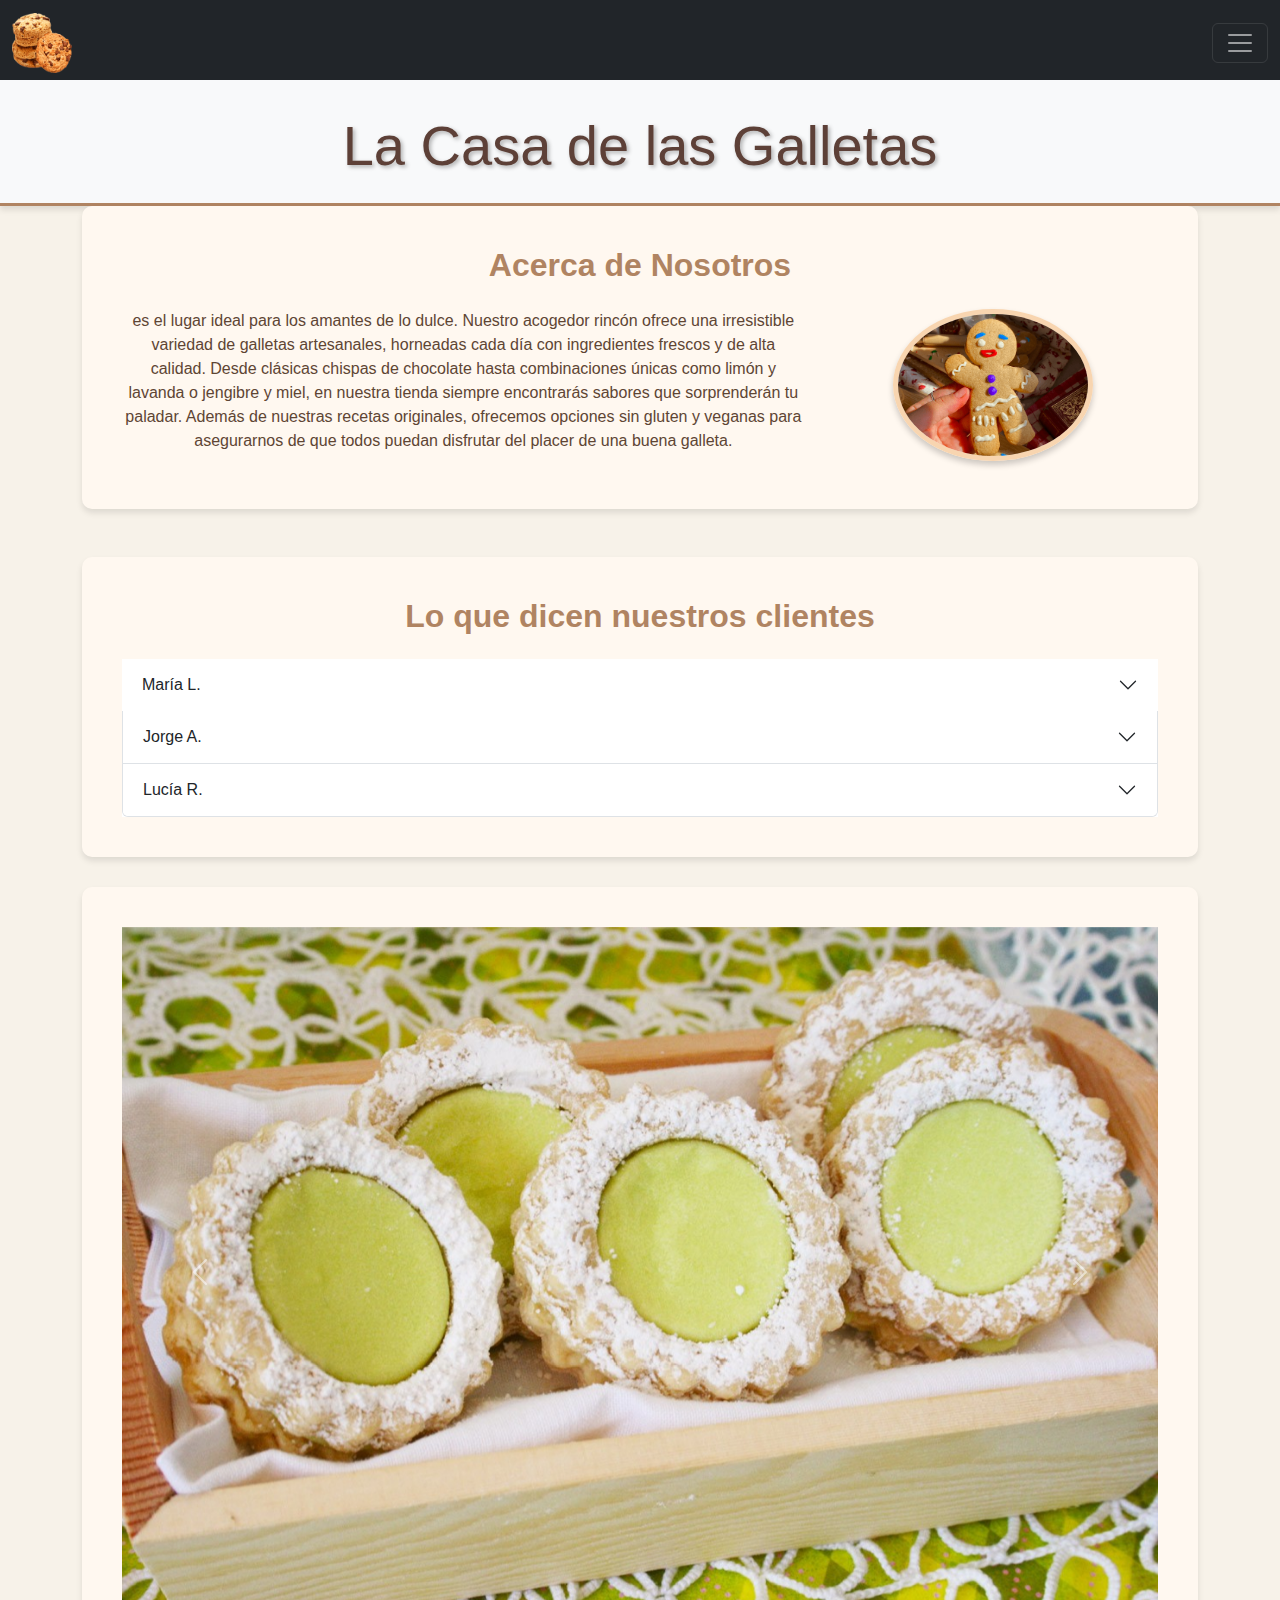
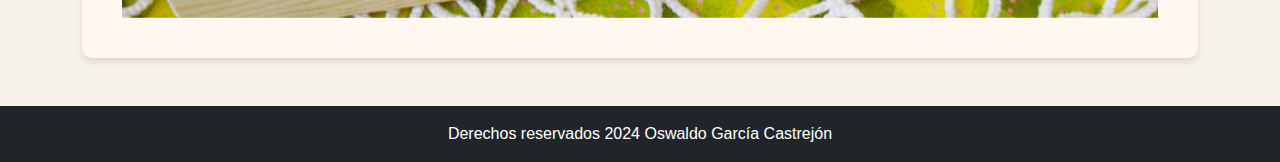
<file: index.html>
<!DOCTYPE html>
<html lang="en">
<head>
    <meta charset="UTF-8">
    <meta name="viewport" content="width=device-width, initial-scale=1.0">
    <title>Galletas Deliciosas</title>
    <link href="https://cdn.jsdelivr.net/npm/bootstrap@5.3.3/dist/css/bootstrap.min.css" rel="stylesheet">
    <link href="style.css" rel="stylesheet"> 
    <script src="https://cdn.jsdelivr.net/npm/bootstrap@5.3.3/dist/js/bootstrap.bundle.min.js"></script>
    <link rel="stylesheet" href="https://cdnjs.cloudflare.com/ajax/libs/animate.css/4.1.1/animate.min.css"
</head> 

<body>
 <nav class="navbar navbar-dark bg-dark fixed-top">
        <div class="container-fluid">
            <a class="navbar-brand" href="index.html"><img src="ASSETS/galleta.png" alt="Logo" class="logo"></a>
            <button class="navbar-toggler" type="button" data-bs-toggle="offcanvas" data-bs-target="#offcanvasDarkNavbar" aria-controls="offcanvasDarkNavbar" aria-label="Toggle navigation">
                <span class="navbar-toggler-icon"></span>
            </button>
            <div class="offcanvas offcanvas-end text-bg-dark" tabindex="-1" id="offcanvasDarkNavbar" aria-labelledby="offcanvasDarkNavbarLabel">
                <div class="offcanvas-header">
                    <h5 class="offcanvas-title" id="offcanvasDarkNavbarLabel">La Casa De Las Galletas</h5>
                    <button type="button" class="btn-close btn-close-white" data-bs-dismiss="offcanvas" aria-label="Close"></button>
                </div>
                <div class="offcanvas-body">
                    <ul class="navbar-nav justify-content-end flex-grow-1 pe-3">
                        <li class="nav-item">
                            <a class="nav-link active" aria-current="page" href="index.html">Inicio</a>
                        </li>
                        <li class="nav-item">
                            <a class="nav-link" href="galletas.html">Menú</a>
                        </li>
                        <li class="nav-item">
                            <a class="nav-link" href="recetas.html">Recetas</a>
                        </li>
                        <li class="nav-item">
                            <a class="nav-link" href="promociones.html">Promociones</a>
                        </li>
                        <li class="nav-item">
                            <a class="nav-link" href="historia.html">Historia</a>
                        </li>
                        <li class="nav-item">
                            <a class="nav-link" href="perfil.html">Perfil</a>
                        </li>
                        <li class="nav-item dropdown">
                            <a class="nav-link dropdown-toggle" href="#" role="button" data-bs-toggle="dropdown" aria-expanded="false">
                                Información
                            </a>
                            <ul class="dropdown-menu dropdown-menu-dark">
                                <li><a class="dropdown-item" href="ubicacion.html">Ubicación</a></li>
                                <li><a class="dropdown-item" href="contacto.html">Contacto</a></li>
                                <li>
                                    <hr class="dropdown-divider">
                                </li>
                                <li><a class="dropdown-item" href="#">Something else here</a></li>
                            </ul>
                        </li>
                    </ul>
                    <form class="d-flex mt-3" role="search">
                        <input class="form-control me-2" type="search" placeholder="Search" aria-label="Search">
                        <button class="btn btn-success" type="submit">Search</button>
                    </form>
                </div>
            </div>
        </div>
    </nav> 
    <header class="bg-light p-3 text-center">
        
        <h1 class="display-4 mt-3 animate__animated animate__bounce">La Casa de las Galletas</h1>
    </header>

    <main class="container">
        <section class="mb-5">
            <h2 class="text-center mb-4">Acerca de Nosotros</h2>
            <div class="row text-center">
                <div class="col-md-8">
                    <p>
                      es el lugar ideal para los amantes de lo dulce. Nuestro acogedor rincón ofrece una irresistible variedad de galletas artesanales, horneadas cada día con ingredientes frescos y de alta calidad. Desde clásicas chispas de chocolate hasta combinaciones únicas como limón y lavanda o jengibre y miel, en nuestra tienda siempre encontrarás sabores que sorprenderán tu paladar.

                      Además de nuestras recetas originales, ofrecemos opciones sin gluten y veganas para asegurarnos de que todos puedan disfrutar del placer de una buena galleta.
                    </p>
                </div>
                <div class="col-md-4 text-center">
                    <img src="ASSETS/jengi.png" alt="Imagen de galletas" class="img-fluid imagen-acerca">
                </div>
            </div>
        </section>
        
        <section>
            <h2 class="text-center mb-4">Lo que dicen nuestros clientes</h2>
            <div class="row">
              <div class="accordion accordion-flush" id="accordionFlushExample">
                <div class="accordion-item">
                  <h2 class="accordion-header">
                    <button class="accordion-button  collapsed" type="button" data-bs-toggle="collapse" data-bs-target="#flush-collapseOne" aria-expanded="false" aria-controls="flush-collapseOne">
                      María L.
                    </button>
                  </h2>
                  <div id="flush-collapseOne" class="accordion-collapse collapse" data-bs-parent="#accordionFlushExample">
                    <div class="accordion-body">"¡Las galletas de chocolate son increíbles! Siempre compro varias cajas para compartir con mi familia." 
                  </div>
                </div>
                <div class="accordion-item">
                  <h2 class="accordion-header">
                    <button class="accordion-button collapsed" type="button" data-bs-toggle="collapse" data-bs-target="#flush-collapseTwo" aria-expanded="false" aria-controls="flush-collapseTwo">
                      Jorge A.
                    </button>
                  </h2> 
                  <div id="flush-collapseTwo" class="accordion-collapse collapse" data-bs-parent="#accordionFlushExample">
                    <div class="accordion-body">"¡Las galletas de chocolate son increíbles! Siempre compro varias cajas para compartir con mi familia."  </div>
                  </div>
                </div>
                <div class="accordion-item">
                  <h2 class="accordion-header">
                    <button class="accordion-button collapsed" type="button" data-bs-toggle="collapse" data-bs-target="#flush-collapseThree" aria-expanded="false" aria-controls="flush-collapseThree">
                      Lucía R.
                    </button>
                  </h2>
                  <div id="flush-collapseThree" class="accordion-collapse collapse" data-bs-parent="#accordionFlushExample">
                    <div class="accordion-body">"Las galletas de limón son lo mejor en días de calor. ¡Tan frescas y ligeras!" 
                </div>
              </div>  
            </div>
        </section>
        
        <section id="carrusel">
          <div id="carouselExampleInterval" class="carousel slide" data-bs-ride="carousel">
            <div class="carousel-inner">
              <div class="carousel-item active" data-bs-interval="10000">
                <img src="ASSETS/galletas de limon.jpg" class="d-block w-100" alt="...">
              </div>
              <div class="carousel-item" data-bs-interval="2000">
                <img src="ASSETS/variedades.jpg" class="d-block w-100" alt="...">
              </div>
              <div class="carousel-item">
                <img src="ASSETS/testimonio.webp" class="d-block w-100" alt="...">
              </div>
            </div>
            <button class="carousel-control-prev" type="button" data-bs-target="#carouselExampleInterval" data-bs-slide="prev">
              <span class="carousel-control-prev-icon" aria-hidden="true"></span>
              <span class="visually-hidden">Previous</span>
            </button>
            <button class="carousel-control-next" type="button" data-bs-target="#carouselExampleInterval" data-bs-slide="next">
              <span class="carousel-control-next-icon" aria-hidden="true"></span>
              <span class="visually-hidden">Next</span>
            </button>
          </div>
        </section>
    </main>

    <footer class="bg-dark text-white text-center py-3 mt-5">
        <p>Derechos reservados  2024 Oswaldo García Castrejón</p>
    </footer>

</body>
</html>
</file>
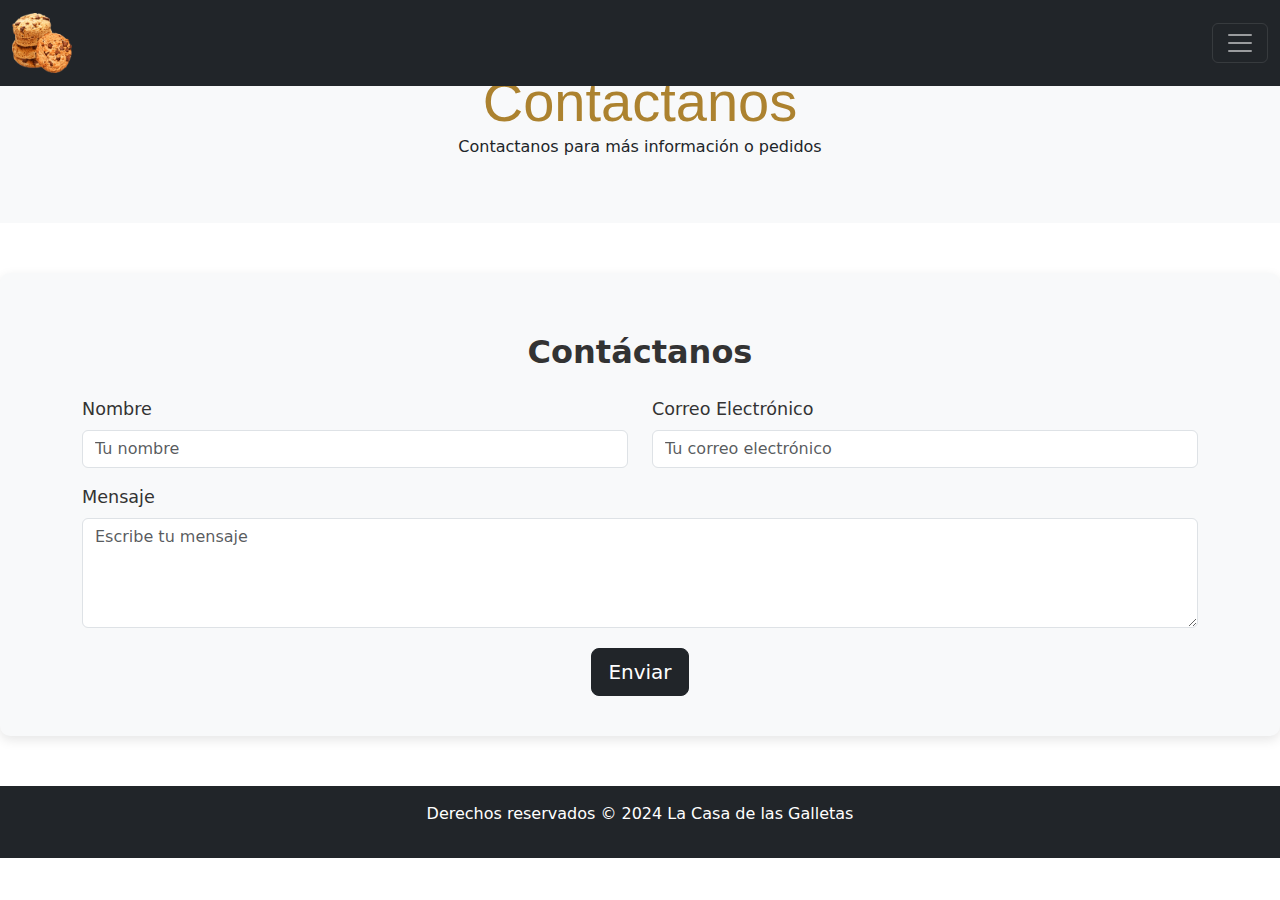
<file: contacto.html>
<!DOCTYPE html>
<html lang="en">
<head>
    <meta charset="UTF-8">
    <meta name="viewport" content="width=device-width, initial-scale=1.0">
    <link rel="stylesheet" href="style4.css">
    <link href="https://cdn.jsdelivr.net/npm/bootstrap@5.3.3/dist/css/bootstrap.min.css" rel="stylesheet">
    <script src="https://cdn.jsdelivr.net/npm/bootstrap@5.3.3/dist/js/bootstrap.bundle.min.js"></script>
    <link rel="stylesheet" href="https://cdnjs.cloudflare.com/ajax/libs/animate.css/4.1.1/animate.min.css"
</head>
    <title>contacto</title>
</head>
<body>
  <nav class="navbar navbar-dark bg-dark fixed-top">
    <div class="container-fluid">
        <a class="navbar-brand" href="index.html"><img src="ASSETS/galleta.png" alt="Logo" class="logo"></a>
        <button class="navbar-toggler" type="button" data-bs-toggle="offcanvas" data-bs-target="#offcanvasDarkNavbar" aria-controls="offcanvasDarkNavbar" aria-label="Toggle navigation">
            <span class="navbar-toggler-icon"></span>
        </button>
        <div class="offcanvas offcanvas-end text-bg-dark" tabindex="-1" id="offcanvasDarkNavbar" aria-labelledby="offcanvasDarkNavbarLabel">
            <div class="offcanvas-header">
                <h5 class="offcanvas-title" id="offcanvasDarkNavbarLabel">La Casa De Las Galletas</h5>
                <button type="button" class="btn-close btn-close-white" data-bs-dismiss="offcanvas" aria-label="Close"></button>
            </div>
            <div class="offcanvas-body">
                <ul class="navbar-nav justify-content-end flex-grow-1 pe-3">
                    <li class="nav-item">
                        <a class="nav-link active" aria-current="page" href="index.html">Inicio</a>
                    </li>
                    <li class="nav-item">
                        <a class="nav-link" href="galletas.html">Menú</a>
                    </li>
                    <li class="nav-item">
                        <a class="nav-link" href="recetas.html">Recetas</a>
                    </li>
                    <li class="nav-item">
                        <a class="nav-link" href="promociones.html">Promociones</a>
                    </li>
                    <li class="nav-item">
                        <a class="nav-link" href="historia.html">Historia</a>
                    </li>
                    <li class="nav-item">
                        <a class="nav-link" href="perfil.html">perfil</a>
                    </li>
                    <li class="nav-item dropdown">
                        <a class="nav-link dropdown-toggle" href="#" role="button" data-bs-toggle="dropdown" aria-expanded="false">
                            Información
                        </a>
                        <ul class="dropdown-menu dropdown-menu-dark">
                            <li><a class="dropdown-item" href="ubicacion.html">Ubicación</a></li>
                            <li><a class="dropdown-item" href="contacto.html">Contacto</a></li>
                        </ul>
                    </li>
                </ul>
                <form class="d-flex mt-3" role="search">
                    <input class="form-control me-2" type="search" placeholder="Search" aria-label="Search">
                    <button class="btn btn-success" type="submit">Search</button>
                </form>
            </div>
        </div>
    </div>
</nav> 
    

    <header class="bg-light text-center p-5">
        <h1 class="display-4 animate__animated animate__bounce">Contactanos </h1>
        <p>Contactanos para más información o pedidos</p>
    </header>

    <section id="contacto">
        <h2 class="text-center mb-4">Contáctanos</h2>
        <div class="container">
            <form action="#" method="POST">
                <div class="row">
                    <div class="col-md-6 mb-3">
                        <label for="nombre" class="form-label">Nombre</label>
                        <input type="text" id="nombre" class="form-control" placeholder="Tu nombre" required>
                    </div>
                    <div class="col-md-6 mb-3">
                        <label for="correo" class="form-label">Correo Electrónico</label>
                        <input type="email" id="correo" class="form-control" placeholder="Tu correo electrónico" required>
                    </div>
                </div>
                <div class="mb-3">
                    <label for="mensaje" class="form-label">Mensaje</label>
                    <textarea id="mensaje" class="form-control" rows="4" placeholder="Escribe tu mensaje" required></textarea>
                </div>
                <div class="text-center">
                    <button type="submit" class="btn btn-dark btn-lg">Enviar</button>
                    <div class="toast align-items-center text-bg-primary border-0" role="alert" aria-live="assertive" aria-atomic="true">
                        <div class="d-flex">
                          <div class="toast-body">
                            Hello, world! This is a toast message.
                          </div>
                          <button type="button" class="btn-close btn-close-white me-2 m-auto" data-bs-dismiss="toast" aria-label="Close"></button>
                        </div>
                      </div>
                </div>
            </form>
        </div>
    </section>
    
    <footer class="bg-dark text-white text-center py-3">
        <p>Derechos reservados © 2024 La Casa de las Galletas</p>
    </footer>
    
</body>
</html>
</file>
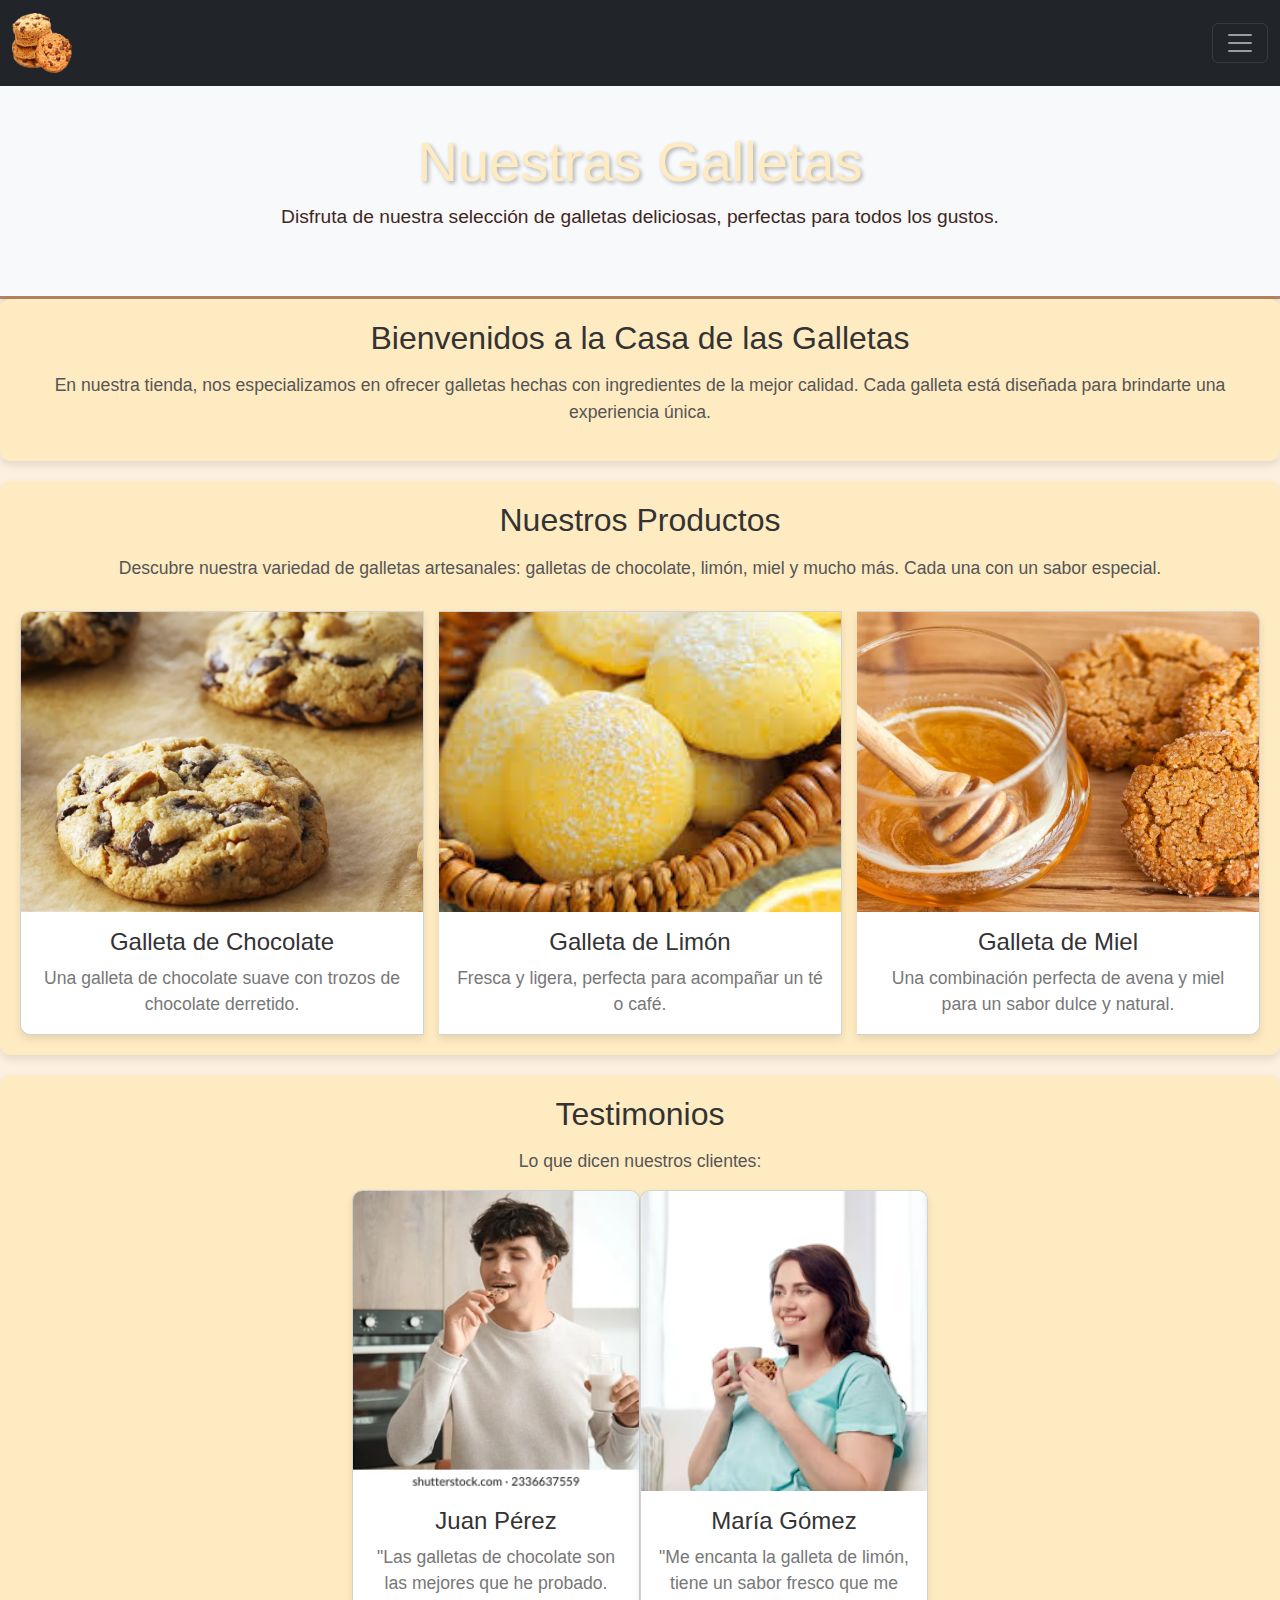
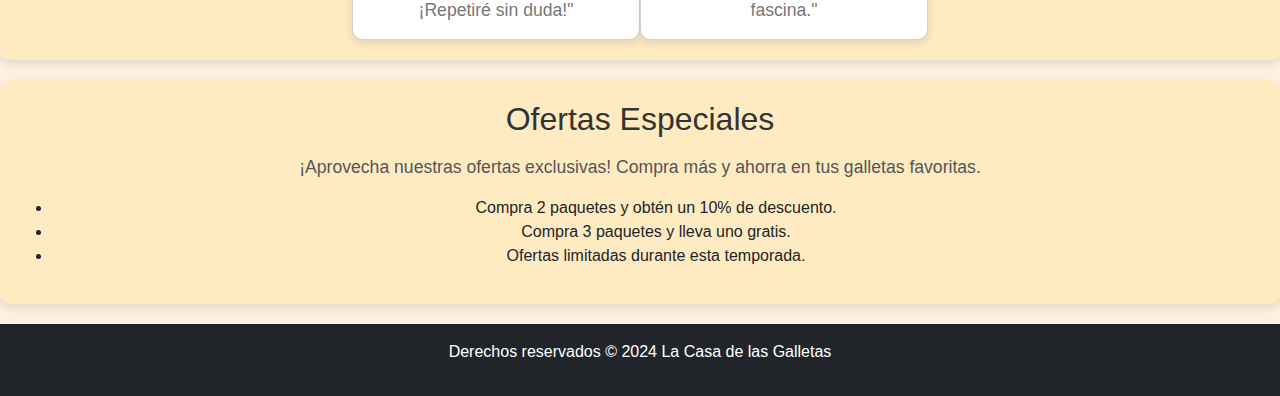
<file: galletas.html>
<!DOCTYPE html>
  <html lang="es">
  <head>
      <meta charset="UTF-8">
      <meta name="viewport" content="width=device-width, initial-scale=1.0">
      <title>Nuestras Galletas</title>
      <link href="https://cdn.jsdelivr.net/npm/bootstrap@5.3.3/dist/css/bootstrap.min.css" rel="stylesheet">
      <link href="style2.css" rel="stylesheet">
      <link rel="stylesheet" href="https://cdnjs.cloudflare.com/ajax/libs/animate.css/4.1.1/animate.min.css">
  </head>

  <body>

    <nav class="navbar navbar-dark bg-dark fixed-top">
      <div class="container-fluid">
          <a class="navbar-brand" href="index.html"><img src="ASSETS/galleta.png" alt="Logo" class="logo"></a>
          <button class="navbar-toggler" type="button" data-bs-toggle="offcanvas" data-bs-target="#offcanvasDarkNavbar" aria-controls="offcanvasDarkNavbar" aria-label="Toggle navigation">
              <span class="navbar-toggler-icon"></span>
          </button>
          <div class="offcanvas offcanvas-end text-bg-dark" tabindex="-1" id="offcanvasDarkNavbar" aria-labelledby="offcanvasDarkNavbarLabel">
              <div class="offcanvas-header">
                  <h5 class="offcanvas-title" id="offcanvasDarkNavbarLabel">La Casa De Las Galletas</h5>
                  <button type="button" class="btn-close btn-close-white" data-bs-dismiss="offcanvas" aria-label="Close"></button>
              </div>
              <div class="offcanvas-body">
                  <ul class="navbar-nav justify-content-end flex-grow-1 pe-3">
                      <li class="nav-item">
                          <a class="nav-link active" aria-current="page" href="index.html">Inicio</a>
                      </li>
                      <li class="nav-item">
                          <a class="nav-link" href="galletas.html">Menú</a>
                      </li>
                      <li class="nav-item">
                          <a class="nav-link" href="recetas.html">Recetas</a>
                      </li>
                      <li class="nav-item">
                          <a class="nav-link" href="promociones.html">Promociones</a>
                      </li>
                      <li class="nav-item">
                          <a class="nav-link" href="historia.html">Historia</a>
                      </li>
                      <li class="nav-item">
                          <a class="nav-link" href="perfil.html">perfil</a>
                      </li>
                      <li class="nav-item dropdown">
                          <a class="nav-link dropdown-toggle" href="#" role="button" data-bs-toggle="dropdown" aria-expanded="false">
                              Información
                          </a>
                          <ul class="dropdown-menu dropdown-menu-dark">
                              <li><a class="dropdown-item" href="ubicacion.html">Ubicación</a></li>
                              <li><a class="dropdown-item" href="contacto.html">Contacto</a></li>
                          </ul>
                      </li>
                  </ul>
                  <form class="d-flex mt-3" role="search">
                      <input class="form-control me-2" type="search" placeholder="Search" aria-label="Search">
                      <button class="btn btn-success" type="submit">Search</button>
                  </form>
              </div>
          </div>
      </div>
  </nav> 
      

      <header class="bg-light text-center p-5">
          <h1 class="display-4 animate__animated animate__bounce">Nuestras Galletas</h1>
          <p>Disfruta de nuestra selección de galletas deliciosas, perfectas para todos los gustos.</p>
      </header>

      <section>
          <h2>Bienvenidos a la Casa de las Galletas</h2>
          <p>En nuestra tienda, nos especializamos en ofrecer galletas hechas con ingredientes de la mejor calidad. Cada galleta está diseñada para brindarte una experiencia única.</p>
      </section>

      <section>
          <h2>Nuestros Productos</h2>
          <p>Descubre nuestra variedad de galletas artesanales: galletas de chocolate, limón, miel y mucho más. Cada una con un sabor especial.</p>
          <div class="card-group justify-content-center">
              <div class="card" style="width: 18rem;">
                  <img src="ASSETS/galleta de chocolate.webp" class="card-img-top img-fluid" alt="chocolate">
                  <div class="card-body">
                      <h5 class="card-title">Galleta de Chocolate</h5>
                      <p class="card-text">Una galleta de chocolate suave con trozos de chocolate derretido.</p>
                  </div>
              </div>
              <div class="card" style="width: 18rem;">
                  <img src="ASSETS/limon.jfif" class="card-img-top img-fluid" alt="limon">
                  <div class="card-body">
                      <h5 class="card-title">Galleta de Limón</h5>
                      <p class="card-text">Fresca y ligera, perfecta para acompañar un té o café.</p>
                  </div>
              </div>
              <div class="card" style="width: 18rem;">
                  <img src="ASSETS/miel.webp" class="card-img-top img-fluid" alt="miel">
                  <div class="card-body">
                      <h5 class="card-title">Galleta de Miel</h5>
                      <p class="card-text">Una combinación perfecta de avena y miel para un sabor dulce y natural.</p>
                  </div>
              </div>
          </div>
      </section>

      <section>
          <h2>Testimonios</h2>
          <p>Lo que dicen nuestros clientes:</p>
          <div class="d-flex justify-content-center">
              <div class="card" style="width: 18rem;">
                  <img src="ASSETS/testimonio2.webp" class="img-testimonio card-img-top" alt="testimonio2">
                  <div class="card-body">
                      <h5 class="card-title">Juan Pérez</h5>
                      <p class="card-text">"Las galletas de chocolate son las mejores que he probado. ¡Repetiré sin duda!"</p>
                  </div>
              </div>
              <div class="card" style="width: 18rem;">
                  <img src="ASSETS/testimonio1.avif" class="img-testimonio card-img-top" alt="testimonio1">
                  <div class="card-body">
                      <h5 class="card-title">María Gómez</h5>
                      <p class="card-text">"Me encanta la galleta de limón, tiene un sabor fresco que me fascina."</p>
                  </div>
              </div>
          </div>
      </section>

      <section>
          <h2>Ofertas Especiales</h2>
          <p>¡Aprovecha nuestras ofertas exclusivas! Compra más y ahorra en tus galletas favoritas.</p>
          <ul>
              <li>Compra 2 paquetes y obtén un 10% de descuento.</li>
              <li>Compra 3 paquetes y lleva uno gratis.</li>
              <li>Ofertas limitadas durante esta temporada.</li>
          </ul>
      </section>

    
      
      <footer class="bg-dark text-white text-center py-3">
          <p>Derechos reservados © 2024 La Casa de las Galletas</p>
      </footer>

      <script src="https://cdn.jsdelivr.net/npm/bootstrap@5.3.3/dist/js/bootstrap.bundle.min.js"></script>
  </body>
  </html>
</file>
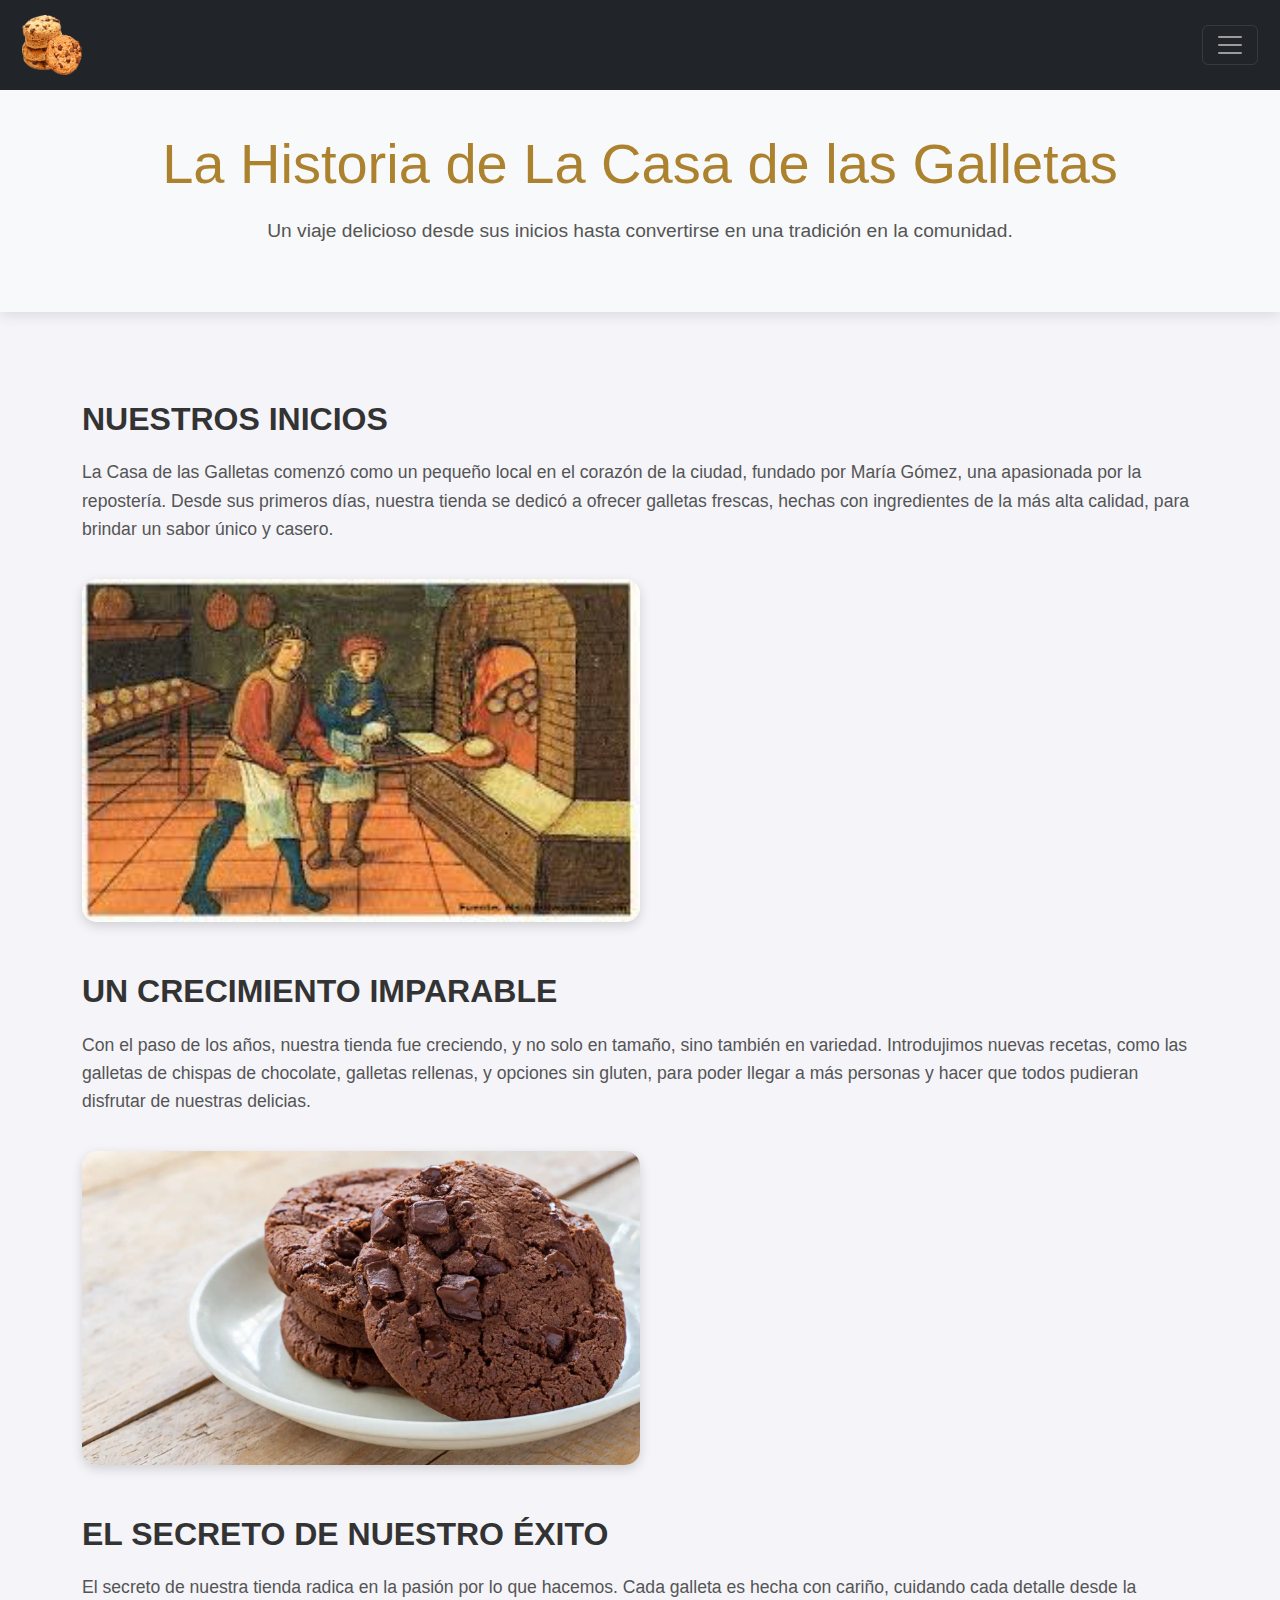
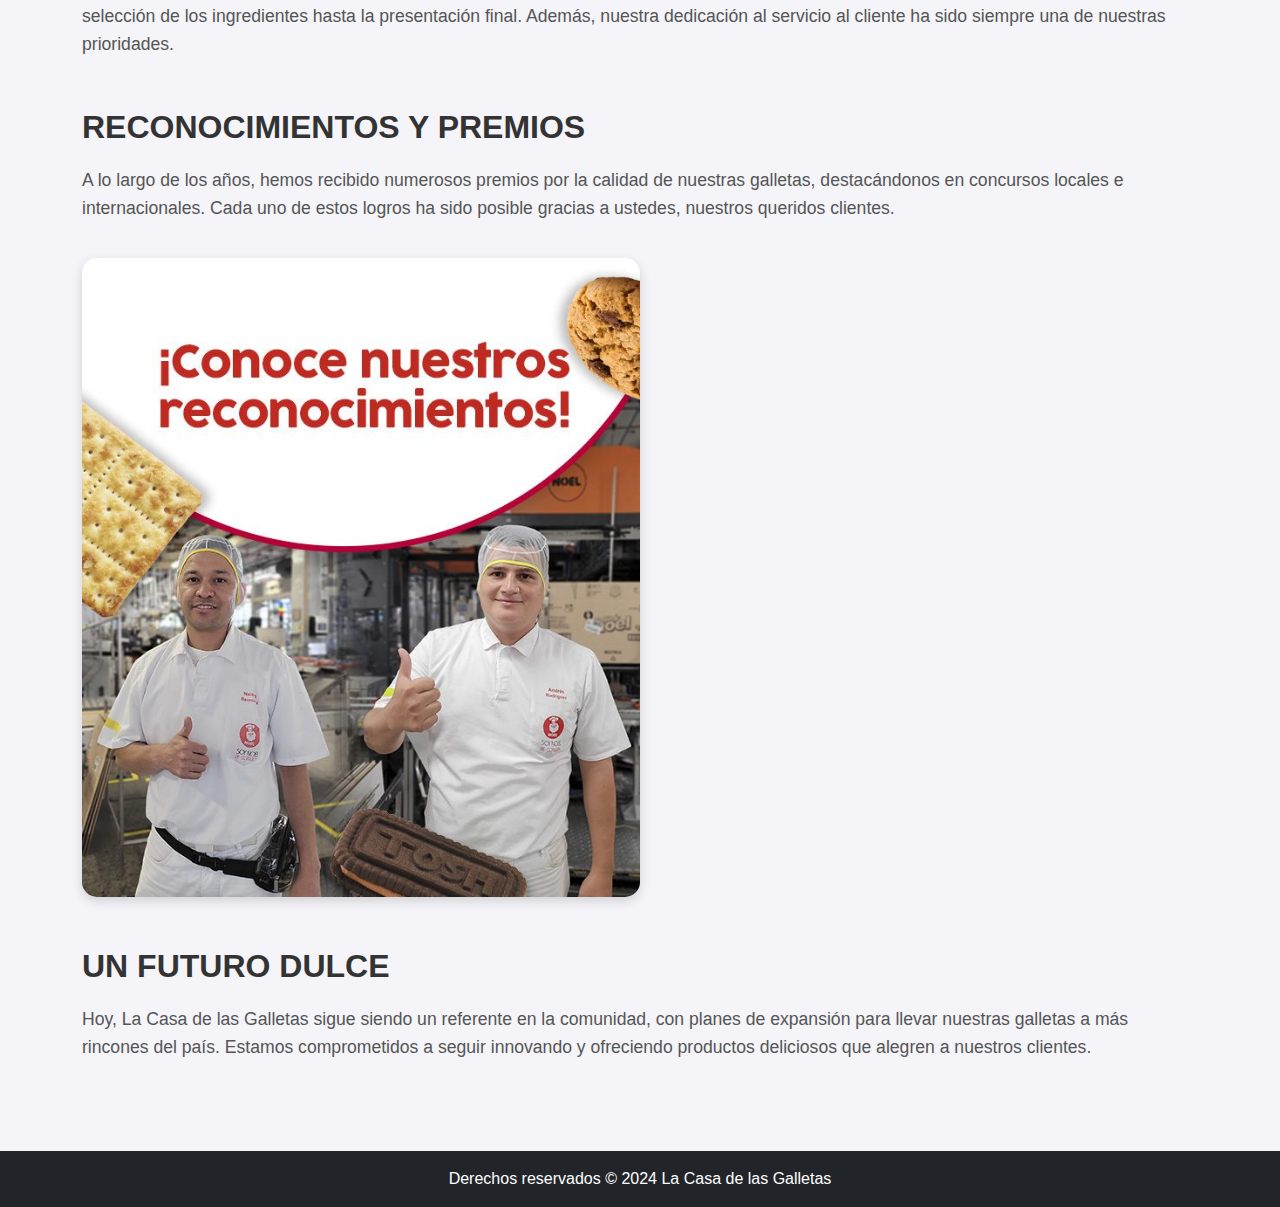
<file: historia.html>
<!DOCTYPE html>
<html lang="en">
<head>
    <meta charset="UTF-8">
    <meta name="viewport" content="width=device-width, initial-scale=1.0">
    <title>Historia - La Casa de las Galletas</title>
    <link href="https://cdn.jsdelivr.net/npm/bootstrap@5.3.3/dist/css/bootstrap.min.css" rel="stylesheet">
    <link href="style7.css" rel="stylesheet">
    <script src="https://cdn.jsdelivr.net/npm/bootstrap@5.3.3/dist/js/bootstrap.bundle.min.js"></script>
    <link rel="stylesheet" href="https://cdnjs.cloudflare.com/ajax/libs/animate.css/4.1.1/animate.min.css">
</head>
<body>
  <!-- Navbar -->
  <nav class="navbar navbar-dark bg-dark fixed-top">
    <div class="container-fluid">
        <a class="navbar-brand" href="index.html"><img src="ASSETS/galleta.png" alt="Logo" class="logo"></a>
        <button class="navbar-toggler" type="button" data-bs-toggle="offcanvas" data-bs-target="#offcanvasDarkNavbar" aria-controls="offcanvasDarkNavbar" aria-label="Toggle navigation">
            <span class="navbar-toggler-icon"></span>
        </button>
        <div class="offcanvas offcanvas-end text-bg-dark" tabindex="-1" id="offcanvasDarkNavbar" aria-labelledby="offcanvasDarkNavbarLabel">
            <div class="offcanvas-header">
                <h5 class="offcanvas-title" id="offcanvasDarkNavbarLabel">La Casa de las Galletas</h5>
                <button type="button" class="btn-close btn-close-white" data-bs-dismiss="offcanvas" aria-label="Close"></button>
            </div>
            <div class="offcanvas-body">
                <ul class="navbar-nav justify-content-end flex-grow-1 pe-3">
                    <li class="nav-item"><a class="nav-link" href="index.html">Inicio</a></li>
                    <li class="nav-item"><a class="nav-link" href="galletas.html">Menú</a></li>
                    <li class="nav-item"><a class="nav-link" href="recetas.html">Recetas</a></li>
                    <li class="nav-item"><a class="nav-link" href="promociones.html">Promociones</a></li>
                    <li class="nav-item"><a class="nav-link active" href="historia.html">Historia</a></li>
                    <li class="nav-item"><a class="nav-link" href="perfil.html">Perfil</a></li>
                    <li class="nav-item dropdown">
                        <a class="nav-link dropdown-toggle" href="#" role="button" data-bs-toggle="dropdown" aria-expanded="false">Información</a>
                        <ul class="dropdown-menu dropdown-menu-dark">
                            <li><a class="dropdown-item" href="ubicacion.html">Ubicación</a></li>
                            <li><a class="dropdown-item" href="contacto.html">Contacto</a></li>
                        </ul>
                    </li>
                </ul>
            </div>
        </div>
    </div>
  </nav>

  <!-- Header -->
  <header>
      <h1>La Historia de La Casa de las Galletas</h1>
      <p>Un viaje delicioso desde sus inicios hasta convertirse en una tradición en la comunidad.</p>
  </header>

  <!-- Main Content -->
  <main class="container mt-5">
      <section>
          <h2>Nuestros Inicios</h2>
          <p>La Casa de las Galletas comenzó como un pequeño local en el corazón de la ciudad, fundado por María Gómez, una apasionada por la repostería. Desde sus primeros días, nuestra tienda se dedicó a ofrecer galletas frescas, hechas con ingredientes de la más alta calidad, para brindar un sabor único y casero.</p>
          <img src="ASSETS/inicio.jpg" class="img-fluid" alt="La primera tienda" />
      </section>

      <section class="mt-5">
          <h2>Un Crecimiento Imparable</h2>
          <p>Con el paso de los años, nuestra tienda fue creciendo, y no solo en tamaño, sino también en variedad. Introdujimos nuevas recetas, como las galletas de chispas de chocolate, galletas rellenas, y opciones sin gluten, para poder llegar a más personas y hacer que todos pudieran disfrutar de nuestras delicias.</p>
          <img src="ASSETS/choco.webp" class="img-fluid" alt="Expansión de tiendas" />
      </section>

      <section class="mt-5">
          <h2>El Secreto de Nuestro Éxito</h2>
          <p>El secreto de nuestra tienda radica en la pasión por lo que hacemos. Cada galleta es hecha con cariño, cuidando cada detalle desde la selección de los ingredientes hasta la presentación final. Además, nuestra dedicación al servicio al cliente ha sido siempre una de nuestras prioridades.</p>
      </section>

      <section class="mt-5">
          <h2>Reconocimientos y Premios</h2>
          <p>A lo largo de los años, hemos recibido numerosos premios por la calidad de nuestras galletas, destacándonos en concursos locales e internacionales. Cada uno de estos logros ha sido posible gracias a ustedes, nuestros queridos clientes.</p>
          <img src="ASSETS/reconocimiento.jpg" class="img-fluid" alt="Premios y reconocimientos" />
      </section>

      <section class="mt-5">
          <h2>Un Futuro Dulce</h2>
          <p>Hoy, La Casa de las Galletas sigue siendo un referente en la comunidad, con planes de expansión para llevar nuestras galletas a más rincones del país. Estamos comprometidos a seguir innovando y ofreciendo productos deliciosos que alegren a nuestros clientes.</p>
      </section>
  </main>

  <!-- Footer -->
  <footer class="bg-dark text-white text-center py-3">
      <p>Derechos reservados © 2024 La Casa de las Galletas</p>
  </footer>
</body>
</html>
</file>
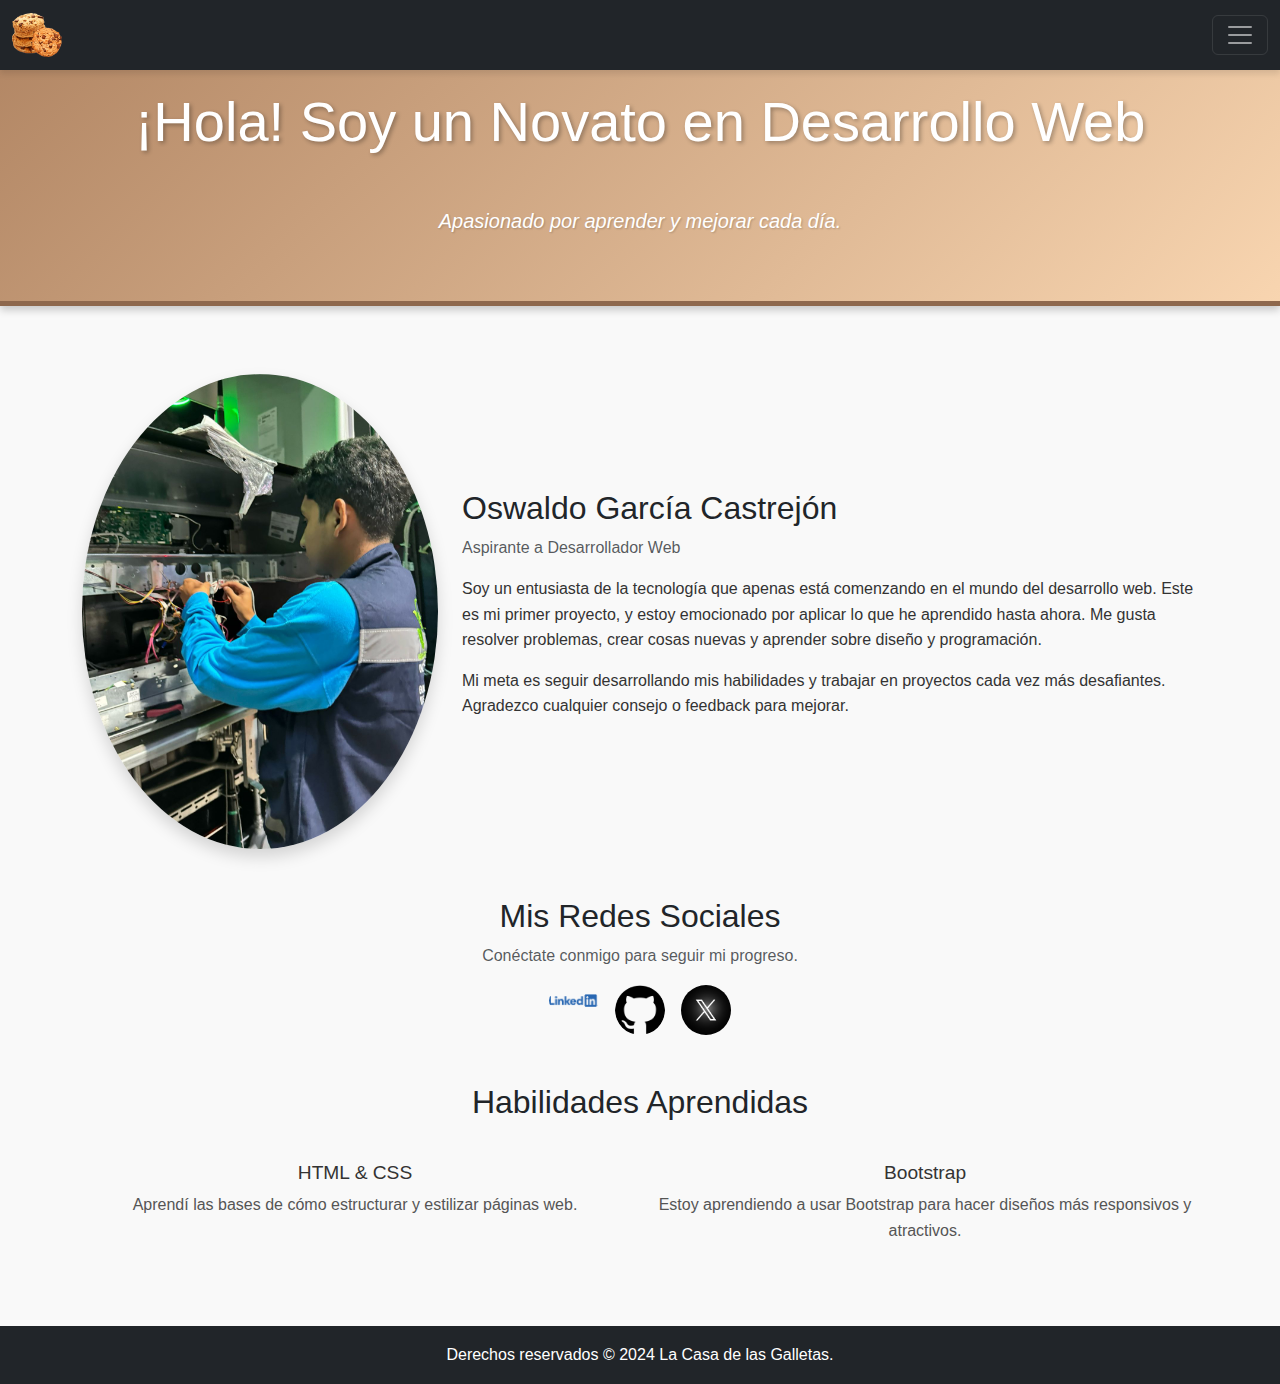
<file: perfil.html>
<!DOCTYPE html>
<html lang="en">
<head>
    <meta charset="UTF-8">
    <meta name="viewport" content="width=device-width, initial-scale=1.0">
    <title>Perfil del Creador</title>
    <link href="https://cdn.jsdelivr.net/npm/bootstrap@5.3.3/dist/css/bootstrap.min.css" rel="stylesheet">
    <link href="style8.css" rel="stylesheet">
    <script src="https://cdn.jsdelivr.net/npm/bootstrap@5.3.3/dist/js/bootstrap.bundle.min.js"></script>
</head>
<body>
    <!-- Navbar -->
    <nav class="navbar navbar-dark bg-dark fixed-top">
        <div class="container-fluid">
            <a class="navbar-brand" href="index.html"><img src="ASSETS/galleta.png" alt="Logo" class="logo"></a>
            <button class="navbar-toggler" type="button" data-bs-toggle="offcanvas" data-bs-target="#offcanvasDarkNavbar" aria-controls="offcanvasDarkNavbar" aria-label="Toggle navigation">
                <span class="navbar-toggler-icon"></span>
            </button>
            <div class="offcanvas offcanvas-end text-bg-dark" tabindex="-1" id="offcanvasDarkNavbar" aria-labelledby="offcanvasDarkNavbarLabel">
                <div class="offcanvas-header">
                    <h5 class="offcanvas-title" id="offcanvasDarkNavbarLabel">La Casa De Las Galletas</h5>
                    <button type="button" class="btn-close btn-close-white" data-bs-dismiss="offcanvas" aria-label="Close"></button>
                </div>
                <div class="offcanvas-body">
                    <ul class="navbar-nav justify-content-end flex-grow-1 pe-3">
                        <li class="nav-item">
                            <a class="nav-link active" aria-current="page" href="index.html">Inicio</a>
                        </li>
                        <li class="nav-item">
                            <a class="nav-link" href="galletas.html">Menú</a>
                        </li>
                        <li class="nav-item">
                            <a class="nav-link" href="recetas.html">Recetas</a>
                        </li>
                        <li class="nav-item">
                            <a class="nav-link" href="promociones.html">Promociones</a>
                        </li>
                        <li class="nav-item">
                            <a class="nav-link" href="historia.html">Historia</a>
                        </li>
                        <li class="nav-item">
                            <a class="nav-link" href="perfil.html">perfil</a>
                        </li>
                        <li class="nav-item dropdown">
                            <a class="nav-link dropdown-toggle" href="#" role="button" data-bs-toggle="dropdown" aria-expanded="false">
                                Información
                            </a>
                            <ul class="dropdown-menu dropdown-menu-dark">
                                <li><a class="dropdown-item" href="ubicacion.html">Ubicación</a></li>
                                <li><a class="dropdown-item" href="contacto.html">Contacto</a></li>
                            </ul>
                        </li>
                    </ul>
                    <form class="d-flex mt-3" role="search">
                        <input class="form-control me-2" type="search" placeholder="Search" aria-label="Search">
                        <button class="btn btn-success" type="submit">Search</button>
                    </form>
                </div>
            </div>
        </div>
    </nav> 

    <!-- Header -->
    <header class="text-white text-center py-5">
        <div class="container">
            <h1 class="display-4">¡Hola! Soy un Novato en Desarrollo Web</h1>
            <p class="lead">Apasionado por aprender y mejorar cada día.</p>
        </div>
    </header>

    <!-- Perfil del Creador -->
    <main class="container my-5">
        <div class="row align-items-center">
            <div class="col-md-4 text-center">
                <img src="ASSETS/perfil.jpeg" alt="Foto del creador" class="img-fluid rounded-circle shadow">
            </div>
            <div class="col-md-8">
                <h2 class="text-dark">Oswaldo García Castrejón</h2>
                <p class="text-muted">Aspirante a Desarrollador Web</p>
                <p>
                    Soy un entusiasta de la tecnología que apenas está comenzando en el mundo del desarrollo web. 
                    Este es mi primer proyecto, y estoy emocionado por aplicar lo que he aprendido hasta ahora. 
                    Me gusta resolver problemas, crear cosas nuevas y aprender sobre diseño y programación.
                </p>
                <p>
                    Mi meta es seguir desarrollando mis habilidades y trabajar en proyectos cada vez más desafiantes.
                    Agradezco cualquier consejo o feedback para mejorar.
                </p>
            </div>
        </div>

        <!-- Redes Sociales -->
        <section class="mt-5 text-center">
            <h2 class="text-dark">Mis Redes Sociales</h2>
            <p class="text-muted">Conéctate conmigo para seguir mi progreso.</p>
            <div class="d-flex justify-content-center gap-3 mt-3">
                <a href="https://www.linkedin.com/in/oswaldo-garc%C3%ADa-castrej%C3%B3n-652350340/" target="_blank" class="text-decoration-none">
                    <img src="ASSETS/Logo-Linkedin.png" alt="LinkedIn" width="50" height="50">
                </a>
                <a href="https://github.com/ozzwal" target="_blank" class="text-decoration-none">
                    <img src="ASSETS/github.png" alt="GitHub" width="50" height="50">
                </a>
                <a href="https://x.com/jujujijij1" target="_blank" class="text-decoration-none">
                    <img src="ASSETS/x.avif" alt="Twitter" width="50" height="50">
                </a>
            </div>
        </section>

        <!-- Habilidades -->
        <section class="mt-5">
            <h2 class="text-center text-dark">Habilidades Aprendidas</h2>
            <div class="row mt-4">
                <div class="col-md-6 text-center">
                    <i class="bi bi-code-slash fs-1 text-primary"></i>
                    <h5 class="mt-3">HTML & CSS</h5>
                    <p>Aprendí las bases de cómo estructurar y estilizar páginas web.</p>
                </div>
                <div class="col-md-6 text-center">
                    <i class="bi bi-lightning-charge fs-1 text-warning"></i>
                    <h5 class="mt-3">Bootstrap</h5>
                    <p>Estoy aprendiendo a usar Bootstrap para hacer diseños más responsivos y atractivos.</p>
                </div>
            </div>
        </section>
    </main>

    <!-- Footer -->
    <footer class="bg-dark text-white text-center py-3">
        <p>Derechos reservados © 2024 La Casa de las Galletas.</p>
    </footer>
</body>
</html>
</file>
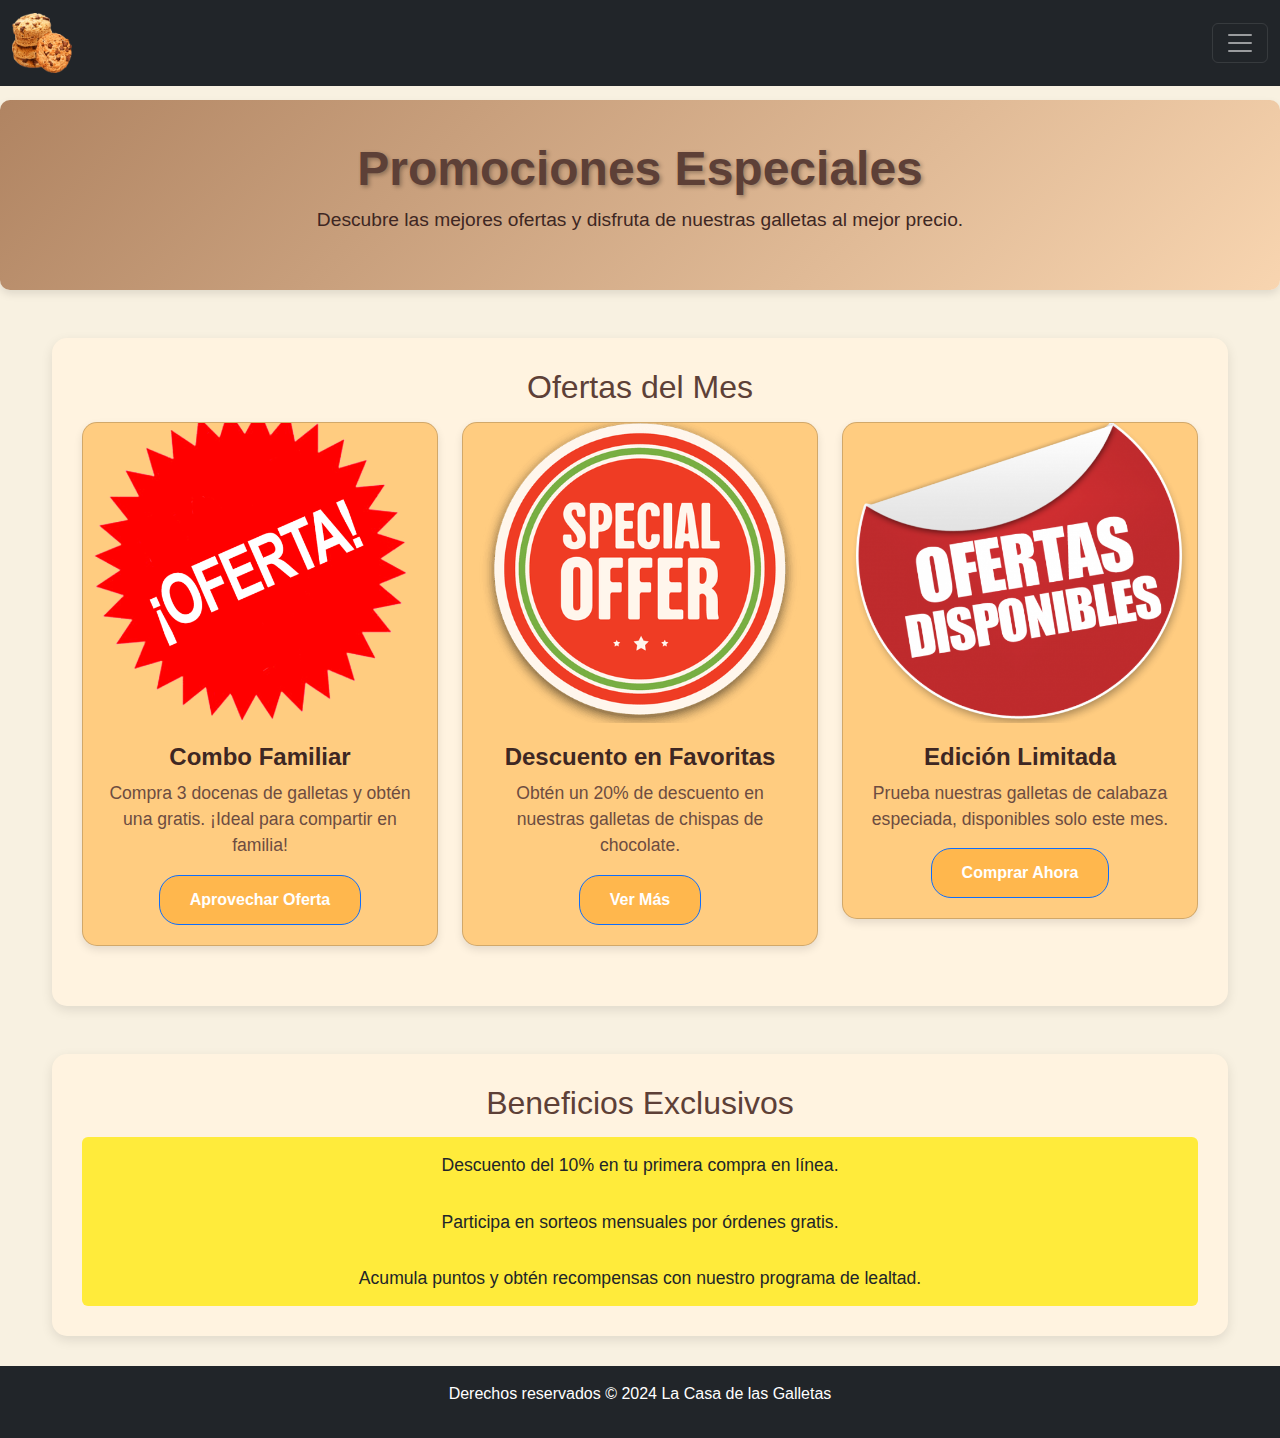
<file: promociones.html>
<!DOCTYPE html>
<html lang="en">
<head>
    <meta charset="UTF-8">
    <meta name="viewport" content="width=device-width, initial-scale=1.0">
    <title>Promociones - La Casa de las Galletas</title>
    <link href="https://cdn.jsdelivr.net/npm/bootstrap@5.3.3/dist/css/bootstrap.min.css" rel="stylesheet">
    <link href="style6.css" rel="stylesheet"> 
    <script src="https://cdn.jsdelivr.net/npm/bootstrap@5.3.3/dist/js/bootstrap.bundle.min.js"></script>
    <link rel="stylesheet" href="https://cdnjs.cloudflare.com/ajax/libs/animate.css/4.1.1/animate.min.css">
</head>
<body>
    <nav class="navbar navbar-dark bg-dark fixed-top">
        <div class="container-fluid">
            <a class="navbar-brand" href="index.html"><img src="ASSETS/galleta.png" alt="Logo" class="logo"></a>
            <button class="navbar-toggler" type="button" data-bs-toggle="offcanvas" data-bs-target="#offcanvasDarkNavbar" aria-controls="offcanvasDarkNavbar" aria-label="Toggle navigation">
                <span class="navbar-toggler-icon"></span>
            </button>
            <div class="offcanvas offcanvas-end text-bg-dark" tabindex="-1" id="offcanvasDarkNavbar" aria-labelledby="offcanvasDarkNavbarLabel">
                <div class="offcanvas-header">
                    <h5 class="offcanvas-title" id="offcanvasDarkNavbarLabel">La Casa De Las Galletas</h5>
                    <button type="button" class="btn-close btn-close-white" data-bs-dismiss="offcanvas" aria-label="Close"></button>
                </div>
                <div class="offcanvas-body">
                    <ul class="navbar-nav justify-content-end flex-grow-1 pe-3">
                        <li class="nav-item">
                            <a class="nav-link active" aria-current="page" href="index.html">Inicio</a>
                        </li>
                        <li class="nav-item">
                            <a class="nav-link" href="galletas.html">Menú</a>
                        </li>
                        <li class="nav-item">
                            <a class="nav-link" href="recetas.html">Recetas</a>
                        </li>
                        <li class="nav-item">
                            <a class="nav-link" href="promociones.html">Promociones</a>
                        </li>
                        <li class="nav-item">
                            <a class="nav-link" href="historia.html">Historia</a>
                        </li>
                        <li class="nav-item">
                            <a class="nav-link" href="perfil.html">perfil</a>
                        </li>
                        <li class="nav-item dropdown">
                            <a class="nav-link dropdown-toggle" href="#" role="button" data-bs-toggle="dropdown" aria-expanded="false">
                                Información
                            </a>
                            <ul class="dropdown-menu dropdown-menu-dark">
                                <li><a class="dropdown-item" href="ubicacion.html">Ubicación</a></li>
                                <li><a class="dropdown-item" href="HTML/contacto.html">Contacto</a></li>
                            </ul>
                        </li>
                    </ul>
                    <form class="d-flex mt-3" role="search">
                        <input class="form-control me-2" type="search" placeholder="Search" aria-label="Search">
                        <button class="btn btn-success" type="submit">Search</button>
                    </form>
                </div>
            </div>
        </div>
    </nav> 

  <header>
      <h1>Promociones Especiales</h1>
      <p>Descubre las mejores ofertas y disfruta de nuestras galletas al mejor precio.</p>
  </header>

  <main class="container mt-5">
      <section>
          <h2>Ofertas del Mes</h2>
          <div class="row g-4">
              <div class="col-md-4">
                  <div class="card">
                      <img src="ASSETS/promociones1.webp" class="card-img-top" alt="Oferta 1">
                      <div class="card-body">
                          <h5 class="card-title">Combo Familiar</h5>
                          <p class="card-text">Compra 3 docenas de galletas y obtén una gratis. ¡Ideal para compartir en familia!</p>
                          <a href="#" class="btn btn-primary">Aprovechar Oferta</a>
                      </div>
                  </div>
              </div>
              <div class="col-md-4">
                  <div class="card">
                      <img src="ASSETS/promociones2.webp" class="card-img-top" alt="Oferta 2">
                      <div class="card-body">
                          <h5 class="card-title">Descuento en Favoritas</h5>
                          <p class="card-text">Obtén un 20% de descuento en nuestras galletas de chispas de chocolate.</p>
                          <a href="#" class="btn btn-primary">Ver Más</a>
                      </div>
                  </div>
              </div>
              <div class="col-md-4">
                  <div class="card">
                      <img src="ASSETS/promociones3.png" class="card-img-top" alt="Oferta 3">
                      <div class="card-body">
                          <h5 class="card-title">Edición Limitada</h5>
                          <p class="card-text">Prueba nuestras galletas de calabaza especiada, disponibles solo este mes.</p>
                          <a href="#" class="btn btn-primary">Comprar Ahora</a>
                      </div>
                  </div>
              </div>
          </div>
      </section>

      <section class="mt-5">
          <h2>Beneficios Exclusivos</h2>
          <ul class="list-group">
              <li class="list-group-item">Descuento del 10% en tu primera compra en línea.</li>
              <li class="list-group-item">Participa en sorteos mensuales por órdenes gratis.</li>
              <li class="list-group-item">Acumula puntos y obtén recompensas con nuestro programa de lealtad.</li>
          </ul>
      </section>
  </main>

  <footer class="bg-dark text-white text-center py-3">
      <p>Derechos reservados © 2024 La Casa de las Galletas</p>
  </footer>
</body>
</html>
</file>
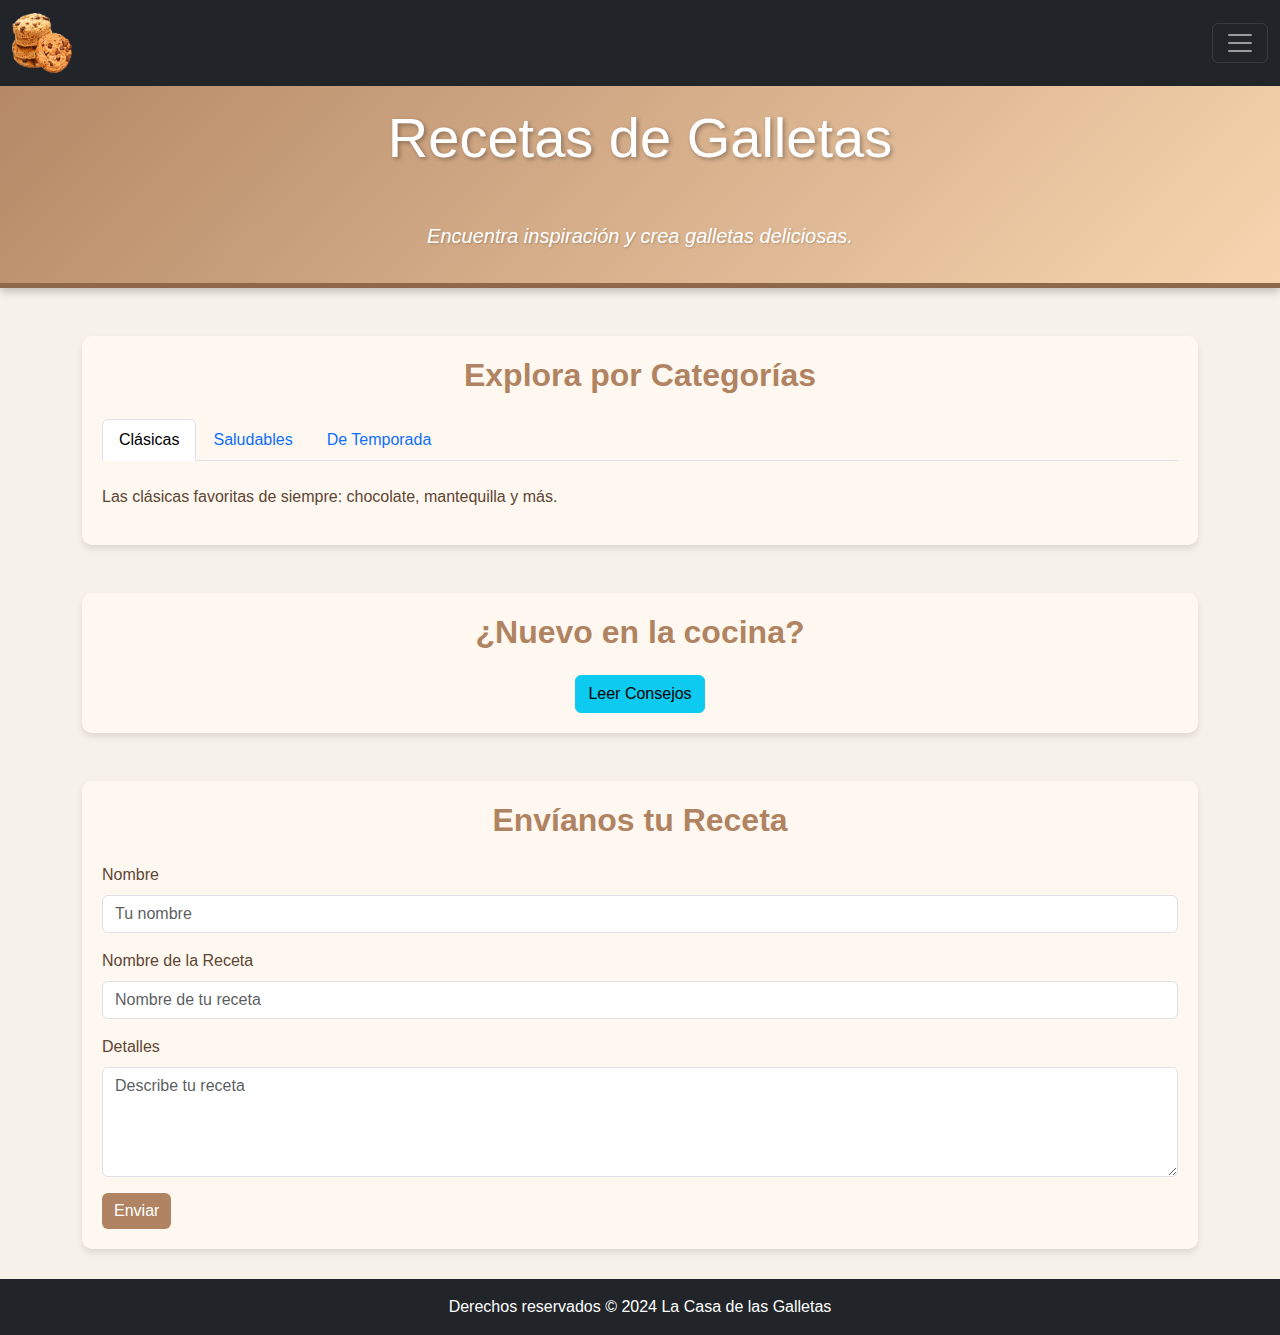
<file: recetas.html>
<!DOCTYPE html>
<html lang="en">
<head>
    <meta charset="UTF-8">
    <meta name="viewport" content="width=device-width, initial-scale=1.0">
    <title>Recetas | La Casa de las Galletas</title>
    <link href="https://cdn.jsdelivr.net/npm/bootstrap@5.3.3/dist/css/bootstrap.min.css" rel="stylesheet">
    <link href="style5.css" rel="stylesheet"> 
    <script src="https://cdn.jsdelivr.net/npm/bootstrap@5.3.3/dist/js/bootstrap.bundle.min.js"></script>
</head>

<body>
    <nav class="navbar navbar-dark bg-dark fixed-top">
        <div class="container-fluid">
            <a class="navbar-brand" href="index.html"><img src="ASSETS/galleta.png" alt="Logo" class="logo"></a>
            <button class="navbar-toggler" type="button" data-bs-toggle="offcanvas" data-bs-target="#offcanvasDarkNavbar" aria-controls="offcanvasDarkNavbar" aria-label="Toggle navigation">
                <span class="navbar-toggler-icon"></span>
            </button>
            <div class="offcanvas offcanvas-end text-bg-dark" tabindex="-1" id="offcanvasDarkNavbar" aria-labelledby="offcanvasDarkNavbarLabel">
                <div class="offcanvas-header">
                    <h5 class="offcanvas-title" id="offcanvasDarkNavbarLabel">La Casa De Las Galletas</h5>
                    <button type="button" class="btn-close btn-close-white" data-bs-dismiss="offcanvas" aria-label="Close"></button>
                </div>
                <div class="offcanvas-body">
                    <ul class="navbar-nav justify-content-end flex-grow-1 pe-3">
                        <li class="nav-item">
                            <a class="nav-link active" aria-current="page" href="index.html">Inicio</a>
                        </li>
                        <li class="nav-item">
                            <a class="nav-link" href="galletas.html">Menú</a>
                        </li>
                        <li class="nav-item">
                            <a class="nav-link" href="recetas.html">Recetas</a>
                        </li>
                        <li class="nav-item">
                            <a class="nav-link" href="promociones.html">Promociones</a>
                        </li>
                        <li class="nav-item">
                            <a class="nav-link" href="historia.html">Historia</a>
                        </li>
                        <li class="nav-item">
                            <a class="nav-link" href="perfil.html">perfil</a>
                        </li>
                        <li class="nav-item dropdown">
                            <a class="nav-link dropdown-toggle" href="#" role="button" data-bs-toggle="dropdown" aria-expanded="false">
                                Información
                            </a>
                            <ul class="dropdown-menu dropdown-menu-dark">
                                <li><a class="dropdown-item" href="ubicacion.html">Ubicación</a></li>
                                <li><a class="dropdown-item" href="contacto.html">Contacto</a></li>
                            </ul>
                        </li>
                    </ul>
                    <form class="d-flex mt-3" role="search">
                        <input class="form-control me-2" type="search" placeholder="Search" aria-label="Search">
                        <button class="btn btn-success" type="submit">Search</button>
                    </form>
                </div>
            </div>
        </div>
    </nav> 

<header class="bg-light p-3 text-center">
    <h1 class="display-4 mt-5">Recetas de Galletas</h1>
    <p class="lead">Encuentra inspiración y crea galletas deliciosas.</p>
</header>

<main class="container mt-5">
    <!-- Tabs de Categorías -->
    <section>
        <h2 class="text-center mb-4">Explora por Categorías</h2>
        <ul class="nav nav-tabs mb-4" id="categoryTabs" role="tablist">
            <li class="nav-item" role="presentation">
                <button class="nav-link active" id="classic-tab" data-bs-toggle="tab" data-bs-target="#classic" type="button" role="tab">Clásicas</button>
            </li>
            <li class="nav-item" role="presentation">
                <button class="nav-link" id="healthy-tab" data-bs-toggle="tab" data-bs-target="#healthy" type="button" role="tab">Saludables</button>
            </li>
            <li class="nav-item" role="presentation">
                <button class="nav-link" id="seasonal-tab" data-bs-toggle="tab" data-bs-target="#seasonal" type="button" role="tab">De Temporada</button>
            </li>
        </ul>

        <div class="tab-content">
            <div class="tab-pane fade show active" id="classic" role="tabpanel">
                <p>Las clásicas favoritas de siempre: chocolate, mantequilla y más.</p>
            </div>
            <div class="tab-pane fade" id="healthy" role="tabpanel">
                <p>Recetas que cuidan tu salud sin sacrificar el sabor.</p>
            </div>
            <div class="tab-pane fade" id="seasonal" role="tabpanel">
                <p>Inspiradas en los ingredientes de cada estación del año.</p>
            </div>
        </div>
    </section>

    <!-- Modal -->
    <section class="mt-5">
        <h2 class="text-center mb-4">¿Nuevo en la cocina?</h2>
        <button type="button" class="btn btn-info d-block mx-auto" data-bs-toggle="modal" data-bs-target="#introModal">Leer Consejos</button>

        <div class="modal fade" id="introModal" tabindex="-1" aria-labelledby="introModalLabel" aria-hidden="true">
            <div class="modal-dialog">
                <div class="modal-content">
                    <div class="modal-header">
                        <h5 class="modal-title" id="introModalLabel">Consejos para Principiantes</h5>
                        <button type="button" class="btn-close" data-bs-dismiss="modal"></button>
                    </div>
                    <div class="modal-body">
                        <ul>
                            <li>Precalienta el horno para obtener una cocción uniforme.</li>
                            <li>Usa siempre ingredientes frescos y de calidad.</li>
                            <li>Sigue las medidas exactas para resultados consistentes.</li>
                        </ul>
                    </div>
                    <div class="modal-footer">
                        <button type="button" class="btn btn-secondary" data-bs-dismiss="modal">Cerrar</button>
                    </div>
                </div>
            </div>
        </div>
    </section>

    <!-- Formulario -->
    <section class="mt-5">
        <h2 class="text-center mb-4">Envíanos tu Receta</h2>
        <form>
            <div class="mb-3">
                <label for="name" class="form-label">Nombre</label>
                <input type="text" class="form-control" id="name" placeholder="Tu nombre">
            </div>
            <div class="mb-3">
                <label for="recipeName" class="form-label">Nombre de la Receta</label>
                <input type="text" class="form-control" id="recipeName" placeholder="Nombre de tu receta">
            </div>
            <div class="mb-3">
                <label for="details" class="form-label">Detalles</label>
                <textarea class="form-control" id="details" rows="4" placeholder="Describe tu receta"></textarea>
            </div>
            <button type="submit" class="btn btn-primary">Enviar</button>
        </form>
    </section>
</main>

<footer class="bg-dark text-white text-center py-3">
    <p>Derechos reservados © 2024 La Casa de las Galletas</p>
</footer>

</body>
</html>
</file>
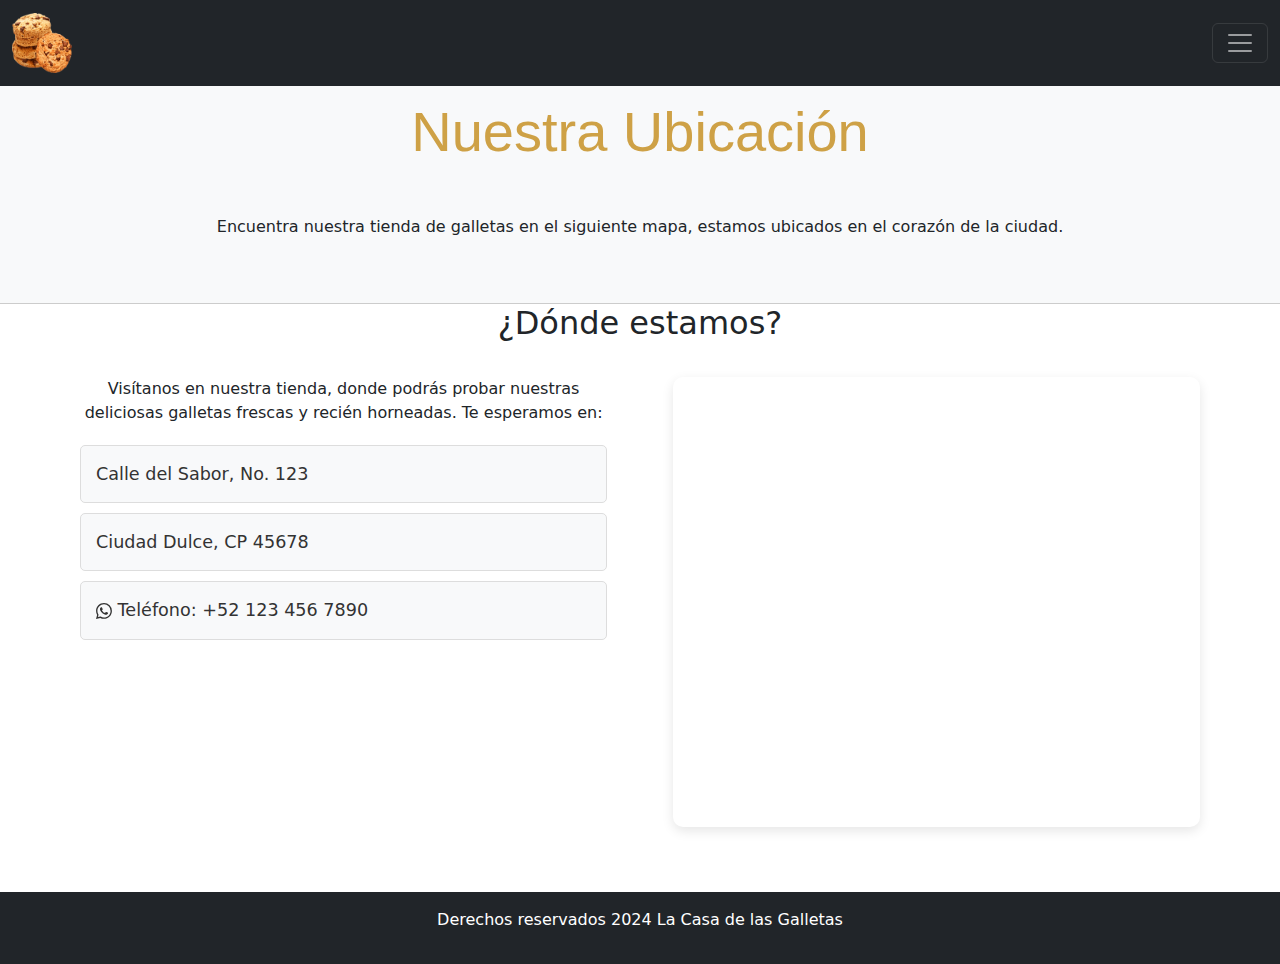
<file: ubicacion.html>
<!DOCTYPE html>
<html lang="es">
<head>
    <meta charset="UTF-8">
    <meta name="viewport" content="width=device-width, initial-scale=1.0">
    <title>Ubicación - La Casa de las Galletas</title>
    <link href="https://cdn.jsdelivr.net/npm/bootstrap@5.3.3/dist/css/bootstrap.min.css" rel="stylesheet">
    <link href="style3.css" rel="stylesheet">
    <script src="https://cdn.jsdelivr.net/npm/bootstrap@5.3.3/dist/js/bootstrap.bundle.min.js"></script>
    <link rel="stylesheet" href="https://cdnjs.cloudflare.com/ajax/libs/animate.css/4.1.1/animate.min.css"
</head>

<body>
  <nav class="navbar navbar-dark bg-dark fixed-top">
    <div class="container-fluid">
        <a class="navbar-brand" href="index.html"><img src="ASSETS/galleta.png" alt="Logo" class="logo"></a>
        <button class="navbar-toggler" type="button" data-bs-toggle="offcanvas" data-bs-target="#offcanvasDarkNavbar" aria-controls="offcanvasDarkNavbar" aria-label="Toggle navigation">
            <span class="navbar-toggler-icon"></span>
        </button>
        <div class="offcanvas offcanvas-end text-bg-dark" tabindex="-1" id="offcanvasDarkNavbar" aria-labelledby="offcanvasDarkNavbarLabel">
            <div class="offcanvas-header">
                <h5 class="offcanvas-title" id="offcanvasDarkNavbarLabel">La Casa De Las Galletas</h5>
                <button type="button" class="btn-close btn-close-white" data-bs-dismiss="offcanvas" aria-label="Close"></button>
            </div>
            <div class="offcanvas-body">
                <ul class="navbar-nav justify-content-end flex-grow-1 pe-3">
                    <li class="nav-item">
                        <a class="nav-link active" aria-current="page" href="index.html">Inicio</a>
                    </li>
                    <li class="nav-item">
                        <a class="nav-link" href="galletas.html">Menú</a>
                    </li>
                    <li class="nav-item">
                        <a class="nav-link" href="recetas.html">Recetas</a>
                    </li>
                    <li class="nav-item">
                        <a class="nav-link" href="promociones.html">Promociones</a>
                    </li>
                    <li class="nav-item">
                        <a class="nav-link" href="historia.html">Historia</a>
                    </li>
                    <li class="nav-item">
                        <a class="nav-link" href="perfil.html">perfil</a>
                    </li>
                    <li class="nav-item dropdown">
                        <a class="nav-link dropdown-toggle" href="#" role="button" data-bs-toggle="dropdown" aria-expanded="false">
                            Información
                        </a>
                        <ul class="dropdown-menu dropdown-menu-dark">
                            <li><a class="dropdown-item" href="ubicacion.html">Ubicación</a></li>
                            <li><a class="dropdown-item" href="contacto.html">Contacto</a></li>
                        </ul>
                    </li>
                </ul>
                <form class="d-flex mt-3" role="search">
                    <input class="form-control me-2" type="search" placeholder="Search" aria-label="Search">
                    <button class="btn btn-success" type="submit">Search</button>
                </form>
            </div>
        </div>
    </div>
</nav> 

    <header class="bg-light p-5 text-center">
        <h1 class="display-4 animate__animated animate__bounce">Nuestra Ubicación</h1>
        <p>Encuentra nuestra tienda de galletas en el siguiente mapa, estamos ubicados en el corazón de la ciudad.</p>
    </header>

    <main class="container">
        <section>
            <h2 class="text-center mb-4">¿Dónde estamos?</h2>
            <div class="row">
                <div class="col-md-6">
                    <p class="text-center">Visítanos en nuestra tienda, donde podrás probar nuestras deliciosas galletas frescas y recién horneadas. Te esperamos en:</p>
                    <ul class="list-group">
                        <li class="list-group-item">Calle del Sabor, No. 123</li>
                        <li class="list-group-item">Ciudad Dulce, CP 45678</li>
                        <li class="list-group-item"> <svg xmlns="http://www.w3.org/2000/svg" width="16" height="16" fill="currentColor" class="bi bi-whatsapp" viewBox="0 0 16 16">
                            <path d="M13.601 2.326A7.85 7.85 0 0 0 7.994 0C3.627 0 .068 3.558.064 7.926c0 1.399.366 2.76 1.057 3.965L0 16l4.204-1.102a7.9 7.9 0 0 0 3.79.965h.004c4.368 0 7.926-3.558 7.93-7.93A7.9 7.9 0 0 0 13.6 2.326zM7.994 14.521a6.6 6.6 0 0 1-3.356-.92l-.24-.144-2.494.654.666-2.433-.156-.251a6.56 6.56 0 0 1-1.007-3.505c0-3.626 2.957-6.584 6.591-6.584a6.56 6.56 0 0 1 4.66 1.931 6.56 6.56 0 0 1 1.928 4.66c-.004 3.639-2.961 6.592-6.592 6.592m3.615-4.934c-.197-.099-1.17-.578-1.353-.646-.182-.065-.315-.099-.445.099-.133.197-.513.646-.627.775-.114.133-.232.148-.43.05-.197-.1-.836-.308-1.592-.985-.59-.525-.985-1.175-1.103-1.372-.114-.198-.011-.304.088-.403.087-.088.197-.232.296-.346.1-.114.133-.198.198-.33.065-.134.034-.248-.015-.347-.05-.099-.445-1.076-.612-1.47-.16-.389-.323-.335-.445-.34-.114-.007-.247-.007-.38-.007a.73.73 0 0 0-.529.247c-.182.198-.691.677-.691 1.654s.71 1.916.81 2.049c.098.133 1.394 2.132 3.383 2.992.47.205.84.326 1.129.418.475.152.904.129 1.246.08.38-.058 1.171-.48 1.338-.943.164-.464.164-.86.114-.943-.049-.084-.182-.133-.38-.232"/>
                          </svg> Teléfono: +52 123 456 7890</li>
                    </ul>
                </div>
                <div class="col-md-6">
                    <div class="map-container">
                        <!-- Mapa de Google -->
                        <iframe 
                        <iframe src="https://www.google.com/maps/embed?pb=!1m18!1m12!1m3!1d514.1819742485644!2d-98.21860364500958!3d19.01727517162937!2m3!1f0!2f0!3f0!3m2!1i1024!2i768!4f13.1!3m3!1m2!1s0x85cfc0b27921ec95%3A0x29495e9debd19068!2sUVP%20%7C%20Complejo%20Teocalli!5e0!3m2!1ses-419!2smx!4v1732596135808!5m2!1ses-419!2smx" width="600" height="450" style="border:0;" allowfullscreen="" loading="lazy" referrerpolicy="no-referrer-when-downgrade"></iframe>
                            
                    </div>
                </div>
            </div>
        </section>
    </main>

    <footer class="bg-dark text-white text-center py-3 mt-5">
        <p>Derechos reservados  2024 La Casa de las Galletas</p>

    </footer>

</body>
</html>
</file>
<file: style.css>
/* Estilo general */
body {
    background-color: #f7f2e9;
    font-family: 'Poppins', sans-serif;
    color: #5e4534;
    margin: 0;
    padding: 0;
}

/* Header */
header {
    background-color: #f8f9fa; /* Color de fondo claro */
    padding: 30px; /* Espaciado interno */
    text-align: center;
    margin-top: 80px; /* Margen superior para separar del navbar */
    border-bottom: 3px solid #b08462; /* Línea decorativa */
    box-shadow: 0px 4px 6px rgba(0, 0, 0, 0.1);
}


header h1 {
    font-size: 3rem;
    color: #5d4037; /* Color marrón para el encabezado */
    font-weight: bold;
    text-shadow: 2px 2px 4px rgba(0, 0, 0, 0.3);
}

header p {
    font-size: 1.2rem;
    color: #3e2723; /* Un marrón más oscuro para el texto */
}


/* Navbar */
.navbar {
    background-color: #b08462;
    height: 80px;
}

.navbar .nav-link {
    color: #6ac9ce;
    font-size: 1.1rem;
    margin-right: 15px;
    transition: color 0.3s ease;
}

.navbar .nav-link:hover {
    color: #f8d5b0;
}

.navbar-brand img {
    height: 60px;
    width: 60px;
    transition: transform 0.3s ease;
}

.navbar-brand img:hover {
    transform: scale(1.1);
}

/* Responsividad */
@media (max-width: 768px) {
    header {
        padding: 30px 10px; /* Reduce el padding para pantallas pequeñas */
    }

    header h1 {
        font-size: 2.5rem; /* Reduce el tamaño del título */
    }

    header p {
        font-size: 1.2rem; /* Ajusta el subtítulo */
    }

    .navbar {
        height: auto; /* Permite que se ajuste automáticamente */
        padding: 10px; /* Reduce el espacio interno */
    }

    .navbar .nav-link {
        font-size: 1rem; /* Reduce el tamaño de los enlaces */
        margin-right: 10px;
    }

    .navbar-brand img {
        height: 50px; /* Ajusta el tamaño del logo */
        width: 50px;
    }
}

@media (max-width: 480px) {
    header h1 {
        font-size: 2rem; /* Título más pequeño en teléfonos */
    }

    header p {
        font-size: 1rem; /* Ajusta el subtítulo */
    }

    .navbar .nav-link {
        font-size: 0.9rem; /* Enlaces más compactos */
    }

    .navbar-brand img {
        height: 40px; /* Ajuste adicional del logo */
        width: 40px;
    }
}

/* Secciones generales */
section {
    background-color: #fff8f0;
    padding: 40px;
    margin-bottom: 30px;
    border-radius: 10px;
    box-shadow: 0px 4px 6px rgba(0, 0, 0, 0.1);
}

section h2 {
    color: #b08462;
    text-align: center;
    margin-bottom: 20px;
    font-size: 2rem;
    font-weight: bold;
}

@media (max-width: 768px) {
    section {
        padding: 20px; /* Reduce el espacio interno */
    }

    section h2 {
        font-size: 1.5rem; /* Tamaño más pequeño para títulos */
    }
}

/* Footer */
footer {
    background-color: #b08462;
    color: #fff;
    text-align: center;
    padding: 15px 0;
    margin-top: 30px;
    font-size: 1rem;
}

footer p {
    margin: 0;
}

.imagen-acerca {
    width: 200px;
    height: auto;
    border-radius: 50%;
    border: 5px solid #f8d5b0;
    box-shadow: 0px 4px 6px rgba(0, 0, 0, 0.2);
}

@media (max-width: 768px) {
    .imagen-acerca {
        width: 150px; /* Reduce el tamaño de la imagen */
    }
}

@media (max-width: 480px) {
    .imagen-acerca {
        width: 100px; /* Ajuste adicional para pantallas pequeñas */
    }
}
</file>
<file: style4.css>
header h1 {
    font-size: 3rem;
    color: #ac822f;
    margin: 0; /* Elimina el margen */
    font-family: 'Arial', sans-serif; /* Fuente moderna */
}

#contacto {
    background-color: #f8f9fa;
    padding: 40px;
    border-radius: 10px;
    box-shadow: 0 4px 12px rgba(0, 0, 0, 0.1);
    margin-top: 50px;
    margin-bottom: 50px;
}

#contacto h2 {
    font-size: 2rem;
    font-weight: bold;
    color: #333;
    margin-bottom: 30px;
}

.form-label {
    font-size: 1.1rem;
    color: #333;
}

.form-control {
    padding: 15px;
    border-radius: 8px;
    border: 1px solid #ccc;
    font-size: 1rem;
    transition: all 0.3s ease;
}

.form-control:focus {
    border-color: #16a085;  /* Color de borde cuando está enfocado */
    box-shadow: 0 0 10px rgba(22, 160, 133, 0.5);
    outline: none;
}

textarea.form-control {
    resize: vertical;  /* Permite redimensionar solo verticalmente */
}

/* Botón */
.btn-lg {
    padding: 12px 30px;
    font-size: 1.2rem;
    border-radius: 30px;
    transition: background-color 0.3s ease, transform 0.3s ease;
}

.btn-dark {
    background-color: #2c3e50;
    color: white;
    border: none;
}

.btn-dark:hover {
    background-color: #16a085;
    transform: translateY(-5px); /* Efecto de hover con un pequeño desplazamiento */
}

.text-center {
    margin-top: 20px;
}
.imagen-acerca {
    width: 200px;
    height: auto;
    border-radius: 10px;
    display: block;
    margin: 0 auto; /* Centra la imagen */
}
.logo {
    height: 100px;
    width: 100px;
}
.navbar-brand img {
    height: 60px;
    width: 60px;
    transition: transform 0.3s ease;
}

.navbar-brand img:hover {
    transform: scale(1.1);
}
</file>
<file: style2.css>
/* General */
body {
    background-color: #fdf0e0;
    font-family: 'Arial', sans-serif;
    margin-top: 80px;
}

header {
    background-color: #f8f9fa; /* Color de fondo claro */
    padding: 30px; /* Espaciado interno */
    text-align: center;
    margin-top: 80px; /* Margen superior para separar del navbar */
    border-bottom: 3px solid #b08462; /* Línea decorativa */
    box-shadow: 0px 4px 6px rgba(0, 0, 0, 0.1);
}

header h1 {
    font-size: 3rem;
    color: #5d4037; /* Color marrón para el encabezado */
    font-weight: bold;
    text-shadow: 2px 2px 4px rgba(0, 0, 0, 0.3);
}
header p {
    font-size: 1.2rem;
    color: #3e2723; /* Un marrón más oscuro para el texto */
}


.navbar-dark .navbar-nav .nav-link {
    color: #fdf0e0;
}

.navbar-dark .navbar-nav .nav-link:hover {
    color: #d49f56;
}

section {
    background-color: #ffebc2;
    padding: 40px 20px;
    margin-bottom: 20px;
    border-radius: 12px;
    box-shadow: 0 4px 8px rgba(0, 0, 0, 0.1);
}

section h2 {
    color: #6e4b3b;
    text-align: center;
    margin-bottom: 30px;
    font-size: 2.5rem;
}
/* Navbar */
.navbar {
    background-color: #2c3e50;
}

.navbar-brand img {
    height: 60px;
    width: 60px;
    transition: transform 0.3s ease;
}

.navbar-brand img:hover {
    transform: scale(1.1);
}

.navbar-nav .nav-link {
    color: white;
    padding: 15px;
}

.navbar-nav .nav-link:hover {
    background-color: #ffebc2;
    border-radius: 5px;
}

/* Header */
header {
    background-color: #ecf0f1;
    padding: 30px;
    text-align: center;
}

header h1 {
    font-size: 3rem;
    color: #ffebc2;
    font-weight: bold;
}

/* Sección General */
section {
    background-color: #ffebc2;
    padding: 20px;
    margin-bottom: 20px;
    border-radius: 10px;
    text-align: center; /* Asegura que todo el texto dentro de la sección esté centrado */
}

section h2 {
    color: #333;
    margin-bottom: 15px;
    font-size: 2rem;
}

section p {
    font-size: 1.1rem;
    color: #555;
}

/* Acerca de Nosotros */
.imagen-acerca {
    width: 200px;
    height: auto;
    border-radius: 10px;
    display: block;
    margin: 0 auto; 
}

/* Accordion */
.accordion-button {
    background-color: #92dac29f !important;
    color: #000000;
}

.accordion-item {
    border: 1px solid #ddd;
    margin-bottom: 10px;
}

.accordion-button:not(.collapsed) {
    background-color: #16a085;
    color: white;
}

/* Carrusel */
#carrusel .carousel-item img {
    height: 500px;
    object-fit: cover;
}

/* Cards */
.card-group {
    display: flex;
    justify-content: center;
    gap: 15px;
    margin-top: 30px;
    flex-wrap: wrap; /* Permite que las cards se acomoden en dispositivos pequeños */
}

.card {
    width: 18rem;
    background-color: #ffffff;
    border-radius: 10px;
    overflow: hidden;
    box-shadow: 0 4px 8px rgba(0, 0, 0, 0.1);
    transition: transform 0.3s ease, box-shadow 0.3s ease;
}

.card:hover {
    transform: translateY(-10px);
    box-shadow: 0 10px 15px rgba(0, 0, 0, 0.1);
}

.card-img-top {
    height: 300px;
    object-fit: cover;
    transition: transform 0.3s ease;
}

.card-img-top:hover {
    transform: scale(1.1);
}

.card-body {
    text-align: center;
}

.card-title {
    font-size: 1.5rem;
    color: #333;
}

.card-text {
    color: #777;
}

/* List Group */
.list-group-item {
    background-color: #ecf0f1;
    border: none;
    font-size: 1.2rem;
}

.list-group-item:hover {
    background-color: #16a085;
    color: white;
}

/* Contacto */
#contacto {
    background-color: #f8f9fa;
    padding: 40px;
    border-radius: 10px;
    box-shadow: 0 4px 12px rgba(0, 0, 0, 0.1);
    margin-top: 50px;
    margin-bottom: 50px;
}

#contacto h2 {
    font-size: 2rem;
    font-weight: bold;
    color: #333;
    margin-bottom: 30px;
}

.form-label {
    font-size: 1.1rem;
    color: #333;
}

.form-control {
    padding: 15px;
    border-radius: 8px;
    border: 1px solid #ccc;
    font-size: 1rem;
    transition: all 0.3s ease;
}

.form-control:focus {
    border-color: #16a085;  /* Color de borde cuando está enfocado */
    box-shadow: 0 0 10px rgba(22, 160, 133, 0.5);
    outline: none;
}

textarea.form-control {
    resize: vertical;  /* Permite redimensionar solo verticalmente */
}

/* Botón */
.btn-lg {
    padding: 12px 30px;
    font-size: 1.2rem;
    border-radius: 30px;
    transition: background-color 0.3s ease, transform 0.3s ease;
}

.btn-dark {
    background-color: #2c3e50;
    color: white;
    border: none;
}

.btn-dark:hover {
    background-color: #16a085;
    transform: translateY(-5px); /* Efecto de hover con un pequeño desplazamiento */
}

.text-center {
    margin-top: 20px;
}

/* Media Queries */
@media (max-width: 768px) {
    header h1 {
        font-size: 2.5rem; /* Reducir el tamaño de fuente en pantallas pequeñas */
    }

    section h2 {
        font-size: 1.8rem;
    }

    .card-group {
        flex-direction: column; /* Las cards se apilan en pantallas pequeñas */
        gap: 20px;
    }

    .navbar-nav .nav-link {
        padding: 8px;
        font-size: 1.2rem;
    }

    .card {
        width: 100%; /* Las cards ocupan el 100% del ancho en pantallas pequeñas */
    }

    .form-control, .btn-lg {
        font-size: 1rem;
    }

    #contacto {
        padding: 30px;
    }
}

@media (max-width: 576px) {
    .navbar-nav .nav-link {
        font-size: 1rem; /* Reducción del tamaño de los enlaces en pantallas extra pequeñas */
    }

    .btn-lg {
        padding: 10px 25px; /* Reducir el tamaño del botón */
        font-size: 1rem;
    }

    .card-body {
        font-size: 1rem; /* Ajustar el tamaño de la fuente en el cuerpo de la card */
    }
}
</file>
<file: style7.css>
body {
    font-family: 'Arial', sans-serif;
    background-color: #f4f4f9;
    color: #333;
    margin-top: 80px;
}

header {
    background-color: #f8f9fa;
    text-align: center;
    padding: 50px 20px;
    box-shadow: 0 4px 12px rgba(0, 0, 0, 0.1);
}

header h1 {
    font-size: 3.5rem;
    color: #ac822f;
    margin: 0;
    font-family: 'Arial', sans-serif;
}

header p {
    font-size: 1.2rem;
    color: #555;
    margin-top: 20px;
}

main {
    padding: 40px 20px;
}

h2 {
    font-size: 2rem;
    color: #333;
    font-weight: bold;
    margin-bottom: 20px;
    text-transform: uppercase;
}

section {
    margin-bottom: 50px;
}

section img {
    width: 50%;
    border-radius: 10px;
    margin-top: 20px;
    box-shadow: 0 4px 12px rgba(0, 0, 0, 0.1);
}

section p {
    font-size: 1.1rem;
    line-height: 1.6;
    color: #555;
}

.navbar {
    background-color: #2c3e50;
    padding: 10px;
}

.navbar a {
    color: white !important;
    font-size: 1rem;
}

.navbar a:hover {
    color: #16a085 !important;
}

.navbar-brand img {
    height: 60px;
    width: 60px;
    transition: transform 0.3s ease;
}

.navbar-brand img:hover {
    transform: scale(1.1);
}

.navbar-nav .nav-link {
    color: white;
    padding: 10px;
}

.navbar-nav .nav-link:hover {
    background-color: #ffebc2;
    border-radius: 5px;
}

footer {
    background-color: #2c3e50;
    color: white;
    text-align: center;
    padding: 20px;
    position: relative;
    bottom: 0;
    width: 100%;
}

footer p {
    margin: 0;
    font-size: 1rem;
}

.imagen-acerca {
    width: 50px;
    height: 50px;
    border-radius: 10px;
    display: block;
    margin: 0 auto;
    box-shadow: 0 4px 12px rgba(0, 0, 0, 0.1);
}

section img {
    border-radius: 15px;
    box-shadow: 0 4px 12px rgba(0, 0, 0, 0.15);
    transition: transform 0.3s ease;
}

section img:hover {
    transform: scale(1.05);
}

.btn-lg {
    padding: 12px 30px;
    font-size: 1.2rem;
    border-radius: 30px;
    transition: background-color 0.3s ease, transform 0.3s ease;
}

.btn-dark {
    background-color: #2c3e50;
    color: white;
    border: none;
}

.btn-dark:hover {
    background-color: #16a085;
    transform: translateY(-5px);
}

@media (max-width: 768px) {
    header h1 {
        font-size: 2.5rem;
    }

    header p {
        font-size: 1rem;
    }

    .navbar-brand img {
        height: 50px;
        width: 50px;
    }

    .imagen-acerca {
        width: 100%;
    }

    section img {
        width: 100%;
    }

    main {
        padding: 20px;
    }
}
</file>
<file: style8.css>
/* General */
body {
    font-family: Arial, sans-serif;
    line-height: 1.6;
    margin: 0;
    padding: 0;
    background-color: #f9f9f9;
    color: #333;
}

/* Navbar */
.navbar {
    box-shadow: 0 4px 6px rgba(0, 0, 0, 0.1);
}

.navbar .navbar-brand img {
    width: 50px;
    height: auto;
}

.nav-link {
    transition: color 0.3s;
}

.nav-link:hover {
    color: #ffc107; /* Amarillo */
}

/* Header */
header {
    background: linear-gradient(135deg, #b08462, #f8d5b0);
    color: #fff;
    padding: 50x ;
    text-align: center;
    border-bottom: 5px solid #8e684d;
    box-shadow: 0px 4px 8px rgba(0, 0, 0, 0.2);
}

header h1 {
    font-size: 3.5rem;
    font-weight: bold;
    text-shadow: 2px 2px 4px rgba(0, 0, 0, 0.3);
    margin-bottom: 10px;
    padding: 40px   ;
}

header p {
    font-size: 1.5rem;
    font-style: italic;
    margin-top: 0;
    text-shadow: 1px 1px 2px rgba(0, 0, 0, 0.2);
}


/* Perfil del Creador */
main {
    padding: 20px;
}

main img {
    max-width: 100%;
    height: auto;
}

main h2 {
    color: #0056b3;
}

main p {
    margin-bottom: 15px;
}

/* Redes Sociales */
section img {
    border-radius: 50%;
    transition: transform 0.3s;
}

section img:hover {
    transform: scale(1.1);
}

/* Habilidades */
section i {
    font-size: 2rem;
    color: #007bff;
}

section h5 {
    margin-top: 15px;
    font-size: 1.2rem;
}

section p {
    color: #555;
}

/* Footer */
footer {
    background-color: #333;
    color: white;
    padding: 15px;
    margin-top: 20px;
}

footer p {
    margin: 0;
}

/* Responsividad */
@media (max-width: 768px) {
    header h1 {
        font-size: 2rem;
    }

    header p {
        font-size: 1rem;
    }

    .navbar .navbar-brand img {
        width: 40px;
    }

    section i {
        font-size: 1.5rem;
    }

    section h5 {
        font-size: 1rem;
    }

    main .col-md-8 h2 {
        font-size: 1.5rem;
    }
}

@media (max-width: 576px) {
    header {
        padding: 40px 15px;
    }

    header h1 {
        font-size: 1.8rem;
    }

    main {
        padding: 10px;
    }

    main img {
        margin-bottom: 15px;
    }

    section i {
        font-size: 1.2rem;
    }

    section h5 {
        font-size: 0.9rem;
    }
}
</file>
<file: style6.css>
/* General */
body {
    background-color: #f8f1e1; /* Color de fondo claro, que recuerda a la masa de galletas */
    font-family: 'Arial', sans-serif;
    color: #5d4037; /* Un color marrón suave para el texto */
    margin-top: 100px; /* Espacio para el navbar fijo */
}

footer {
    background-color: #3e2723; /* Un marrón oscuro para el pie de página */
    color: white;
    padding: 20px;
}

/* Navbar */
.navbar {
    background-color: #2c3e50;
}

.navbar-brand img {
    height: 60px;
    width: 60px;
    transition: transform 0.3s ease;
}

.navbar-brand img:hover {
    transform: scale(1.1);
}

.navbar-nav .nav-link {
    color: white;
    padding: 10px;
}

.navbar-nav .nav-link:hover {
    background-color: #ffebc2;
    border-radius: 5px;
}

/* Header */
header {
    background: linear-gradient(135deg, #b08462, #f8d5b0);
    padding: 40px;
    text-align: center;
    border-radius: 10px;
    box-shadow: 0 4px 8px rgba(0, 0, 0, 0.1);
}

header h1 {
    font-size: 3rem;
    color: #5d4037; /* Color marrón para el encabezado */
    font-weight: bold;
    text-shadow: 2px 2px 4px rgba(0, 0, 0, 0.3);
}

header p {
    font-size: 1.2rem;
    color: #3e2723; /* Un marrón más oscuro para el texto */
}

/* Sección General */
section {
    background-color: #fff3e0; /* Un color pastel de galleta para las secciones */
    padding: 30px;
    margin-bottom: 30px;
    border-radius: 15px;
    text-align: center;
    box-shadow: 0 4px 12px rgba(0, 0, 0, 0.1);
}

section h2 {
    color: #5d4037;
    font-size: 2rem;
    margin-bottom: 15px;
}

section p {
    font-size: 1.1rem;
    color: #6d4c41; /* Un marrón suave para el texto */
}

/* Cards */
.card {
    background-color: #ffcc80; /* Un color cálido para las tarjetas */
    border-radius: 15px;
    box-shadow: 0 4px 8px rgba(0, 0, 0, 0.1);
    transition: transform 0.3s ease, box-shadow 0.3s ease;
}

.card:hover {
    transform: translateY(-10px);
    box-shadow: 0 10px 15px rgba(0, 0, 0, 0.1);
}

.card-img-top {
    height: 300px;
    object-fit: cover;
    border-top-left-radius: 15px;
    border-top-right-radius: 15px;
}

.card-body {
    text-align: center;
    padding: 20px;
}

.card-title {
    font-size: 1.5rem;
    color: #3e2723;
    font-weight: bold;
}

.card-text {
    color: #6d4c41;
}

/* Buttons */
.btn-primary {
    background-color: #ffb74d;
    color: white;
    font-weight: bold;
    border-radius: 20px;
    padding: 12px 30px;
    transition: background-color 0.3s ease, transform 0.3s ease;
}

.btn-primary:hover {
    background-color: #ff9800;
    transform: translateY(-5px);
}

/* List Group */
.list-group-item {
    background-color: #ffeb3b; /* Un amarillo cálido que recuerda a la mantequilla de las galletas */
    border: none;
    font-size: 1.1rem;
    padding: 15px;
}

.list-group-item:hover {
    background-color: #ffb74d; /* Color para hover similar al de los botones */
    color: white;
}

/* Bootstrap Grid (without media queries) */
.container {
    max-width: 1200px; /* Limitar el tamaño máximo del contenedor */
    margin-top: 50px; /* Espacio para evitar que el contenido se oculte debajo del navbar */
}

.row {
    display: flex;
    flex-wrap: wrap;
    justify-content: space-between;
}

.col-md-4 {
    flex: 1 1 calc(33.33% - 30px); /* 3 columnas para pantallas medianas y grandes */
    margin-bottom: 30px;
}

.card {
    width: 100%; /* Las tarjetas ocuparán todo el ancho de su columna */
}

/* Flexbox for cards on smaller screens */
@media (max-width: 768px) {
    .col-md-4 {
        flex: 1 1 100%; /* Las tarjetas ocuparán todo el ancho en pantallas más pequeñas */
    }

    header h1 {
        font-size: 2.5rem; /* Reducir el tamaño de fuente en pantallas pequeñas */
    }

    section h2 {
        font-size: 1.8rem;
    }

    .card-title {
        font-size: 1.3rem; /* Reducir el tamaño de la fuente en tarjetas */
    }

    .card-text {
        font-size: 1rem; /* Reducir el tamaño de la fuente en tarjetas */
    }
    .navbar-nav .nav-link {
        font-size: 1rem; /* Reducción del tamaño de los enlaces en pantallas extra pequeñas */
    }

}
</file>
<file: style5.css>
body {
    background-color: #f7f2e9;
    font-family: 'Poppins', sans-serif;
    color: #5e4534;
    margin: 0;
    padding: 0;
}

header {
    background: linear-gradient(135deg, #b08462, #f8d5b0);
    color: #fff;
    padding: 50x ;
    text-align: center;
    border-bottom: 5px solid #8e684d;
    box-shadow: 0px 4px 8px rgba(0, 0, 0, 0.2);
}

header h1 {
    font-size: 3.5rem;
    font-weight: bold;
    text-shadow: 2px 2px 4px rgba(0, 0, 0, 0.3);
    margin-bottom: 10px;
    padding: 40px   ;
}

header p {
    font-size: 1.5rem;
    font-style: italic;
    margin-top: 0;
    text-shadow: 1px 1px 2px rgba(0, 0, 0, 0.2);
}

.navbar {
    background-color: #b08462;
}

.navbar .nav-link {
    color: #6ac9ce;
    transition: color 0.3s ease;
}

.navbar .nav-link:hover {
    color: #f8d5b0;
}

.navbar-brand img {
    height: 60px;
    width: 60px;
    transition: transform 0.3s ease;
}

.navbar-brand img:hover {
    transform: scale(1.1);
}

section {
    background-color: #fff8f0;
    padding: 20px;
    margin-bottom: 20px;
    border-radius: 10px;
    box-shadow: 0px 4px 6px rgba(0, 0, 0, 0.1);
}

section h2 {
    color: #b08462;
    text-align: center;
    margin-bottom: 20px;
    font-size: 2rem;
    font-weight: bold;
}

.card {
    background-color: #fef5e7;
    border: none;
    border-radius: 10px;
    box-shadow: 0px 2px 4px rgba(0, 0, 0, 0.1);
}

.card:hover {
    transform: scale(1.05);
    transition: transform 0.3s ease;
}

.card img {
    border-radius: 10px 10px 0 0;
}

.card-title {
    color: #5e4534;
    font-weight: bold;
    font-size: 1.3rem;
}

.card-text {
    color: #7b5c4d;
    font-size: 1rem;
}

.btn-primary {
    background-color: #b08462;
    border: none;
    transition: background-color 0.3s ease;
}

.btn-primary:hover {
    background-color: #8e684d;
}

footer {
    background-color: #b08462;
    color: #fff;
    text-align: center;
    padding: 15px 0;
    margin-top: 30px;
}

footer p {
    margin: 0;
    font-size: 1rem;
}

.imagen-acerca {
    width: 200px;
    height: auto;
    border-radius: 50%;
    border: 5px solid #f8d5b0;
    box-shadow: 0px 4px 6px rgba(0, 0, 0, 0.2);
}
</file>
<file: style3.css>
/* Página de Ubicación */
#ubicacion {
    background-color: #f4f4f4;
    padding: 30px;
    margin-top: 50px;
    border-radius: 10px;
    box-shadow: 0 4px 12px rgba(0, 0, 0, 0.1); /* Agregado un pequeño shadow */
}

/* Estilos del iframe del mapa */
.map-container iframe {
    border-radius: 10px;
    box-shadow: 0 4px 12px rgba(0, 0, 0, 0.1);
    width: 100%; 
    height: 450px; 
}

/* Personaliza el encabezado */
header {
    background-color: #e2e8f0;
    padding: 50px ;
    border-bottom: 1px solid #ccc;
    text-align: center; 
}

header h1 {
    font-size: 3rem;
    color: #cea146;
    margin: 0; 
    font-family: 'Arial', sans-serif; 
    padding: 50px;
}


ul.list-group {
    font-size: 1.1rem;
    margin-top: 20px;
    list-style: none;
    padding-left: 0; 
}

ul.list-group .list-group-item {
    background-color: #f8f9fa;
    border: 1px solid #ddd;
    color: #333;
    padding: 15px;
    border-radius: 5px;
    margin-bottom: 10px; 
}

ul.list-group .list-group-item:hover {
    background-color: #16a085;
    color: white;
    cursor: pointer; 
}

.row {
    display: flex;
    justify-content: space-between;
    align-items: flex-start; 
    margin-bottom: 40px;
}

.col-md-6 {
    padding: 10px;
    flex: 1; /* Asegura que las columnas tengan el mismo tamaño */
    max-width: 48%; /* Evita que las columnas se superpongan */
}

@media (max-width: 768px) {
   
    .row {
        flex-direction: column; 
        align-items: center; 
    }

    .col-md-6 {
        max-width: 100%;
        margin-bottom: 20px; 
    }

    .map-container iframe {
        height: 350px; 
    }
}

.navbar-brand img {
    height: 60px;
    width: 60px;
    transition: transform 0.3s ease;
}

.navbar-brand img:hover {
    transform: scale(1.1);
}
</file>
